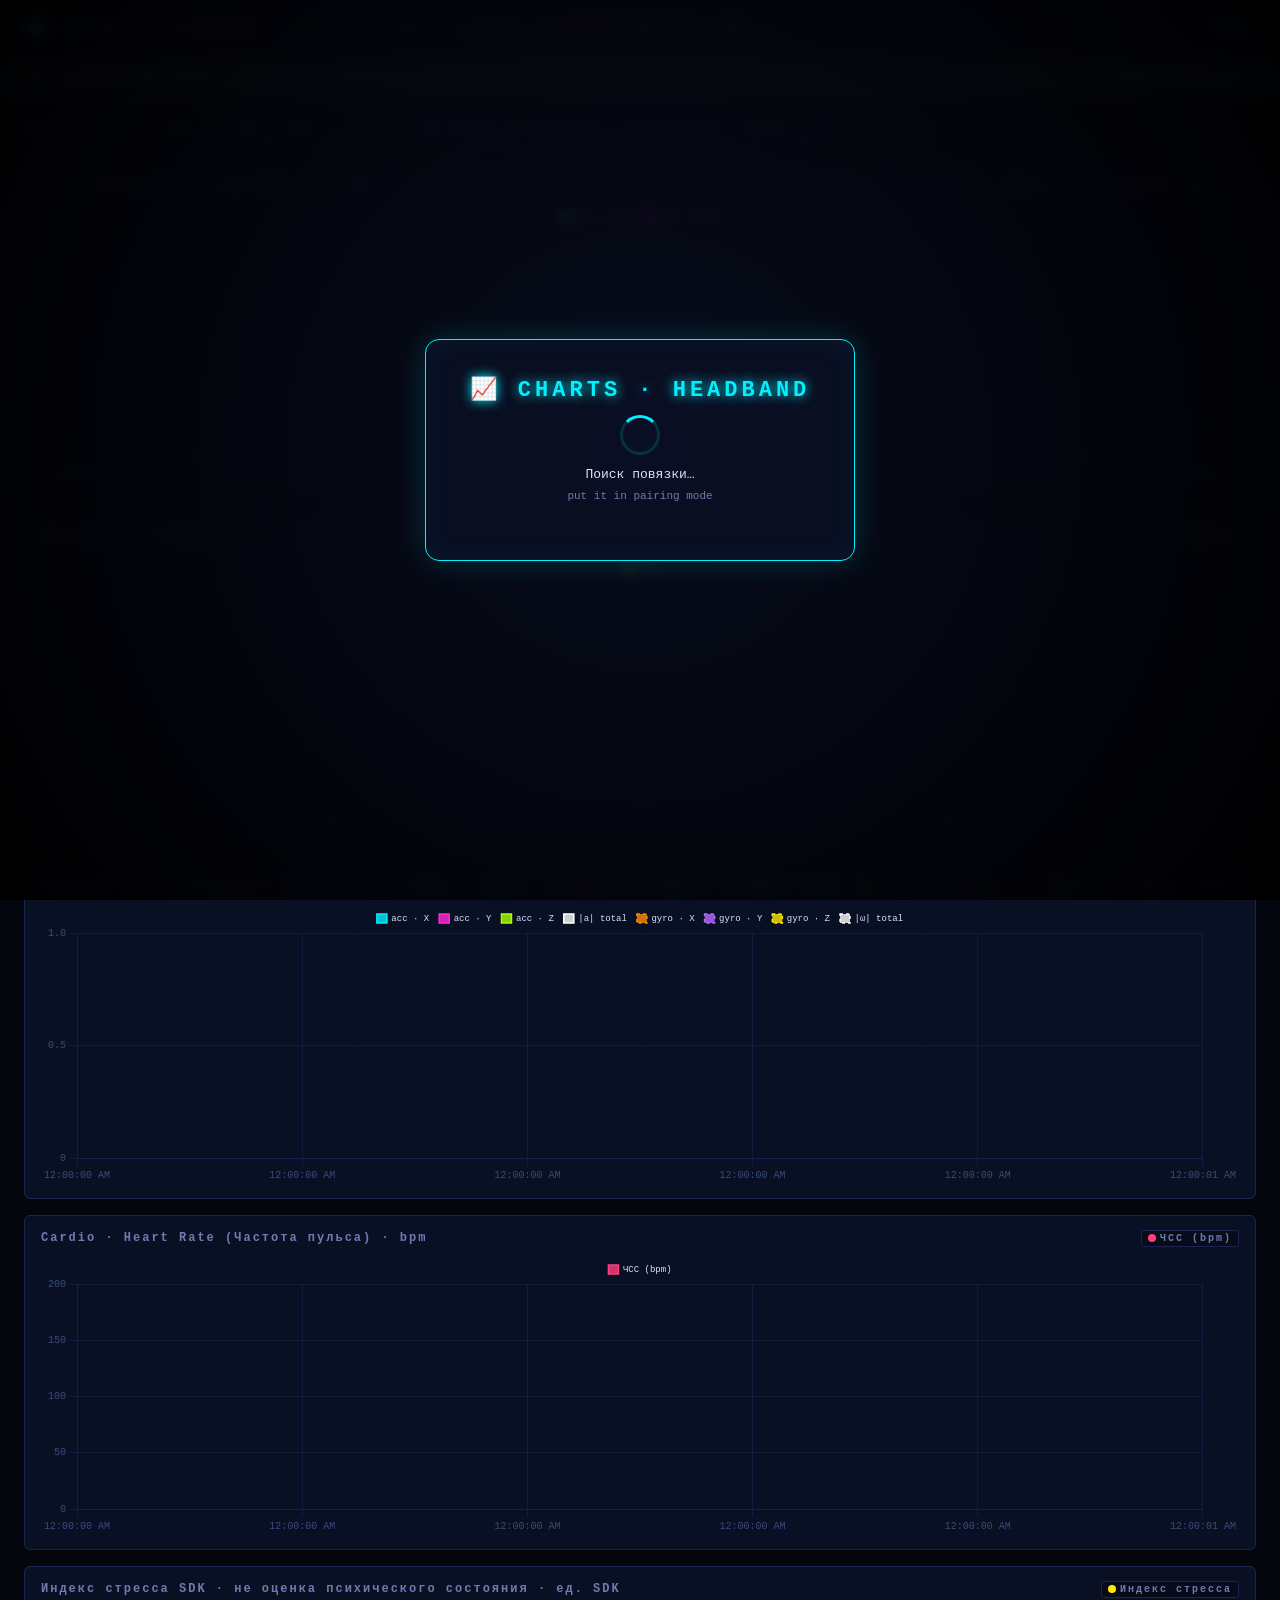
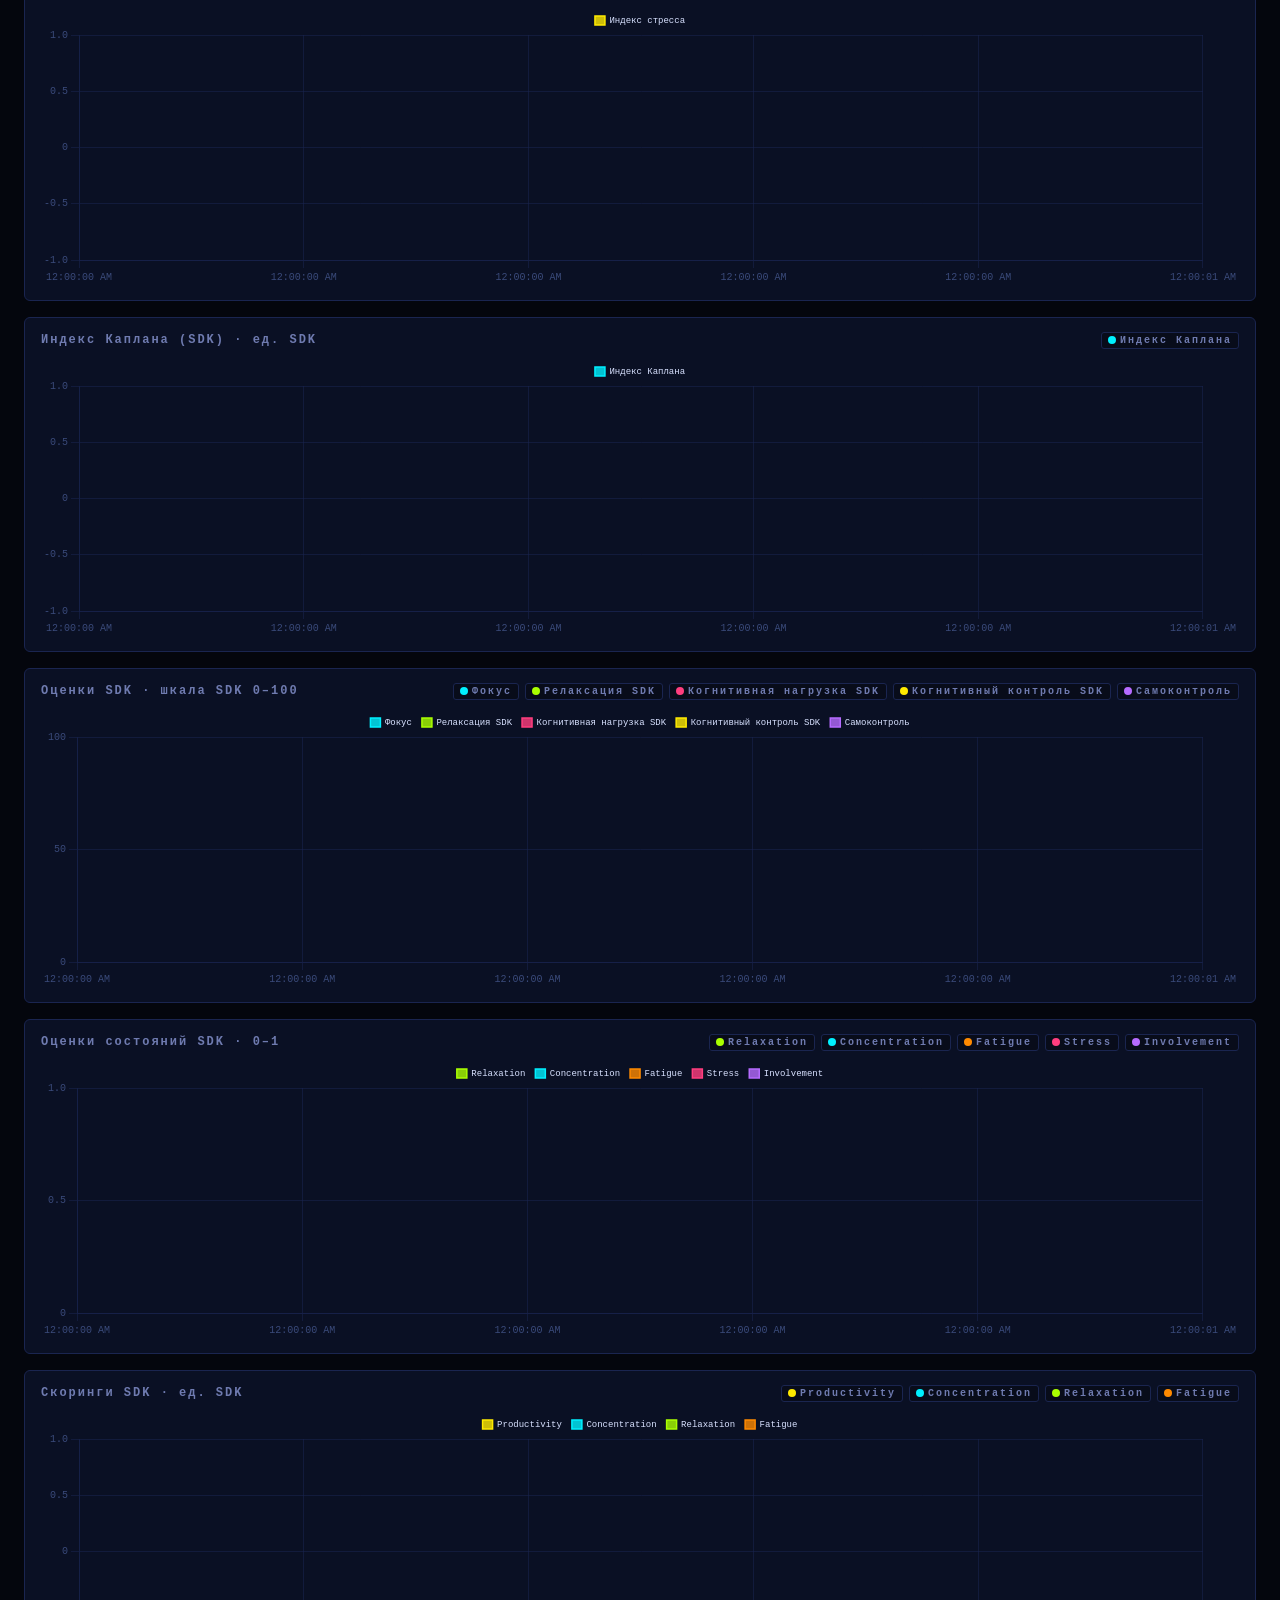
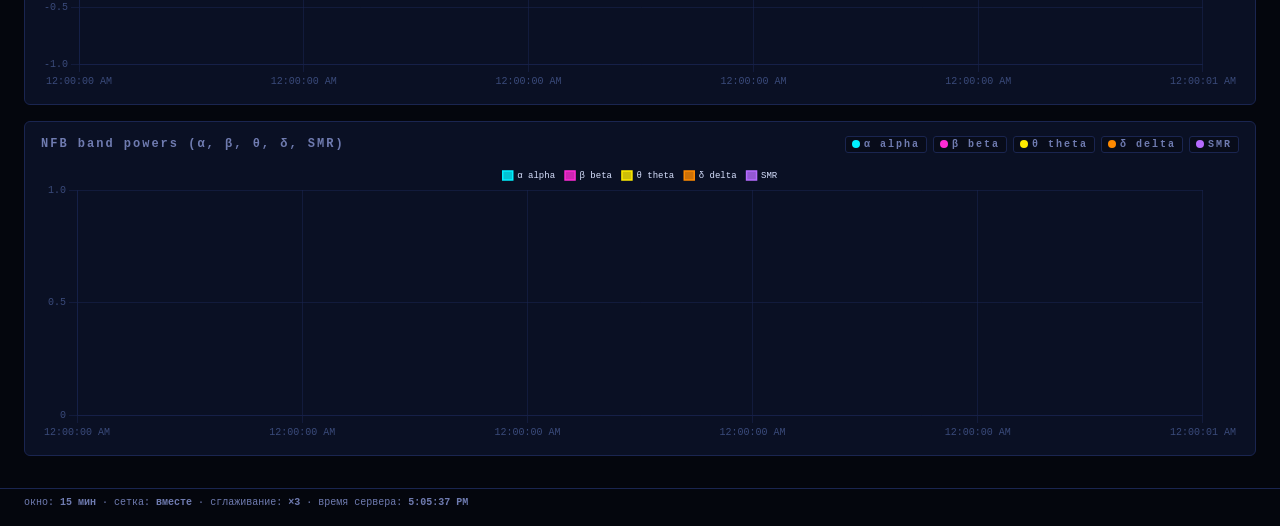
<file: static/charts.html>
<!doctype html>
<html lang="ru">
<head>
<meta charset="utf-8" />
<meta name="viewport" content="width=device-width,initial-scale=1" />
<title>📈 NEIRY · Charts (full)</title>
<link rel="stylesheet" href="/static/common.css" />
<script src="/static/common.js"></script>
<script src="/static/vendor/chart.umd.min.js" onerror="Capsule.vendorFallback('https://cdn.jsdelivr.net/npm/chart.js@4.4.1/dist/chart.umd.min.js')"></script>
<script src="/static/vendor/chartjs-adapter-date-fns.bundle.min.js" onerror="Capsule.vendorFallback('https://cdn.jsdelivr.net/npm/chartjs-adapter-date-fns@3.0.0/dist/chartjs-adapter-date-fns.bundle.min.js')"></script>
<style>
/* Общие переменные, чипы, оверлей — в /static/common.css; здесь только специфика страницы. */
* { box-sizing: border-box; }
html, body { margin: 0; padding: 0; background: var(--bg); color: var(--text); font-family: 'JetBrains Mono','Fira Code','Courier New',monospace; min-height: 100vh; }
body::before { content:""; position:fixed; inset:0; pointer-events:none; z-index:1; background: radial-gradient(ellipse at 20% 0%, rgba(0,240,255,0.06), transparent 50%), radial-gradient(ellipse at 80% 100%, rgba(255,43,214,0.06), transparent 50%); }
header { position: relative; z-index: 2; padding: 14px 24px; border-bottom: 1px solid var(--panel-border); display: flex; align-items: center; gap: 18px; flex-wrap: wrap; background: var(--bg2); }
header h1 { margin: 0; font-size: 18px; letter-spacing: 3px; background: linear-gradient(90deg, var(--neon-cyan), var(--neon-magenta)); -webkit-background-clip: text; background-clip: text; color: transparent; }
header a { color: var(--text-dim); text-decoration: none; font-size: 12px; padding: 4px 10px; border: 1px solid var(--panel-border); border-radius: 4px; }
header a:hover { color: var(--neon-cyan); border-color: var(--neon-cyan); }
/* .status-chip — в common.css. */
.tabs { display: flex; gap: 6px; padding: 12px 24px 0; flex-wrap: wrap; align-items: center; position: relative; z-index: 2; }
.tab-group { display: flex; gap: 4px; padding: 3px; border: 1px solid var(--panel-border); border-radius: 6px; background: var(--bg2); }
.tab-group .tab { padding: 6px 12px; font-size: 11px; letter-spacing: 1px; border-radius: 3px; cursor: pointer; color: var(--text-dim); user-select: none; }
.tab-group .tab.active { background: var(--panel); color: var(--neon-cyan); box-shadow: 0 0 8px rgba(0,240,255,0.25); }
.tab-group .tab:hover:not(.active) { color: var(--text); }
.tab-label { color: var(--text-dim); font-size: 11px; margin-right: 8px; letter-spacing: 1px; }
main { padding: 18px 24px 32px; position: relative; z-index: 2; }
.allinone .chart-grid { display: grid; grid-template-columns: 1fr; gap: 16px; }
.split .chart-grid { display: grid; grid-template-columns: repeat(2, 1fr); gap: 16px; }
@media (max-width: 1100px) { .split .chart-grid { grid-template-columns: 1fr; } }
.chart-card { background: var(--panel); border: 1px solid var(--panel-border); border-radius: 6px; padding: 14px 16px; }
.chart-card h3 { margin: 0 0 8px; font-size: 12px; letter-spacing: 2px; color: var(--text-dim); display: flex; justify-content: space-between; align-items: center; }
.chart-card .chart-wrap { position: relative; height: 220px; }
.allinone .chart-card .chart-wrap { height: 280px; }
.legend-chips { display: flex; gap: 6px; flex-wrap: wrap; }
.legend-chip { display: inline-flex; gap: 4px; align-items: center; font-size: 10px; padding: 2px 6px; border-radius: 3px; background: var(--bg2); border: 1px solid var(--panel-border); }
.legend-chip .dot { width: 8px; height: 8px; border-radius: 50%; }
footer { padding: 8px 24px 18px; color: var(--text-dim); font-size: 10px; border-top: 1px solid var(--panel-border); position: relative; z-index: 2; }
/* Оверлей, setup-card, спиннер, таймер — в common.css. */
</style>
</head>
<body class="allinone">

<div id="setup-overlay" class="show setup-state-searching">
  <div class="setup-card" data-state="searching">
    <h2>📈 CHARTS · Headband</h2>
    <div class="spinner"></div>
    <p><span data-i18n="ovSearching">Searching for the headband…</span><br><span style="color:var(--text-dim); font-size:11px;" id="setup-searching-msg">put it in pairing mode</span></p>
  </div>
  <div class="setup-card" data-state="ready" style="display:none">
    <h2 data-i18n="ovCalTitle">⚙ Calibration</h2>
    <p data-i18n-html="ovCalTextHtml">For best NFB results, do a quick <b style="color:var(--neon-cyan)">30-second eyes-closed</b> calibration.<br> Sit still, relax, and close your eyes once you press <b>Start</b>.</p>
    <button class="setup-btn" id="btn-start-cal" data-i18n="ovStart">▶ START CALIBRATION</button>
    <button class="setup-btn skip" id="btn-skip-cal" data-i18n="ovSkip">SKIP</button>
  </div>
  <div class="setup-card" data-state="running" style="display:none">
    <h2 data-i18n="ovCloseEyes">👁 Close your eyes</h2>
    <svg class="timer-svg" width="180" height="180" viewBox="0 0 180 180">
      <circle class="track" cx="90" cy="90" r="78" />
      <circle class="ring"  cx="90" cy="90" r="78" id="timer-ring" stroke-dasharray="490" stroke-dashoffset="0" />
      <text x="90" y="90" id="timer-text">30</text>
    </svg>
    <p style="color:var(--text-dim)"><span data-i18n="ovStill">Sit still · relax · don't blink too hard</span><br> <span style="font-size:11px; color:var(--text-dim)" data-i18n="ovMeasuring">measuring your individual α-rhythm…</span></p>
  </div>
  <div class="setup-card" data-state="complete" style="display:none">
    <h2 style="color:var(--good); text-shadow:0 0 14px var(--good)" data-i18n="ovCalibrated">✓ CALIBRATED</h2>
    <p id="cal-result-line">individual α-frequency: <b style="color:var(--neon-cyan)">— Hz</b></p>
    <p style="color:var(--text-dim); font-size:11px" data-i18n="ovEnteringCharts">Entering charts…</p>
  </div>
  <div class="setup-card" data-state="failed" style="display:none">
    <h2 style="color:var(--bad); text-shadow:0 0 14px var(--bad)" data-i18n="ovFailed">✗ CALIBRATION FAILED</h2>
    <p id="cal-fail-msg">Could not measure individual α-rhythm.</p>
    <button class="setup-btn" id="btn-retry-cal" data-i18n="ovRetry">↻ RETRY</button>
    <button class="setup-btn skip" id="btn-skip-cal-2" data-i18n="ovSkip">SKIP</button>
  </div>
</div>

<header>
  <h1>📈 NEIRY · CHARTS</h1>
  <a href="/" data-i18n="chartsBack">← back to dashboard</a>
  <a href="/sessions" data-i18n="navSessions">🗂 SESSIONS</a>
  <div id="status-chip" class="status-chip searching">…</div>
  <div id="battery" class="status-chip">batt: —</div>
  <span class="chip" id="chip-stale" title="Поступление данных"><span class="dot"></span><span class="stale-val">—</span></span>
  <div style="flex:1"></div>
  <div id="info" style="color:var(--text-dim); font-size:11px;"></div>
  <button id="lang-toggle" class="chip">RU</button>
</header>
<div class="research-banner"><div><strong>Мониторинг устройства</strong><small> · «Эмоции» и «продуктивность» — оценки алгоритмов SDK. Научный анализ и ограничения доступны в NeuroScope.</small></div><a href="/">Открыть NeuroScope →</a></div>


<div class="tabs">
  <span class="tab-label" data-i18n="tabWindow">WINDOW</span>
  <div class="tab-group" id="window-tabs">
    <div class="tab" data-window="60" data-i18n="win1">1 MIN</div>
    <div class="tab" data-window="300" data-i18n="win5">5 MIN</div>
    <div class="tab active" data-window="900" data-i18n="win15">15 MIN</div>
    <div class="tab" data-window="0" data-i18n="winAll">ALL</div>
  </div>
  <span class="tab-label" style="margin-left:18px;" data-i18n="tabLayout">LAYOUT</span>
  <div class="tab-group" id="layout-tabs">
    <div class="tab active" data-layout="allinone" data-i18n="layOne">ALL IN ONE</div>
    <div class="tab" data-layout="split" data-i18n="laySplit">SPLIT</div>
  </div>
  <span class="tab-label" style="margin-left:18px;" data-i18n="tabSmooth">SMOOTHING</span>
  <div class="tab-group" id="smooth-tabs">
    <div class="tab" data-smooth="0" data-i18n="smRaw">RAW</div>
    <div class="tab active" data-smooth="3">×3</div>
    <div class="tab" data-smooth="7">×7</div>
    <div class="tab" data-smooth="15">×15</div>
  </div>
</div>

<main>
  <div class="chart-grid" id="grid"></div>
</main>

<footer>
  <div><span data-i18n="footWindow">window</span>: <b id="foot-window">15 min</b> · <span data-i18n="footLayout">layout</span>: <b id="foot-layout">all-in-one</b> · <span data-i18n="footSmooth">smoothing</span>: <b id="foot-smooth">×3</b> · <span data-i18n="footServer">server time</span>: <b id="foot-clock">—</b></div>
</footer>

<script>
// RU/EN через общий словарь Capsule (common.js); здесь только строки страницы.
const lang = Capsule.createLang({
  en: {
    chartsBack: "← back to dashboard",
    tabWindow: "WINDOW", win1: "1 MIN", win5: "5 MIN", win15: "15 MIN", winAll: "ALL",
    tabLayout: "LAYOUT", layOne: "ALL IN ONE", laySplit: "SPLIT",
    tabSmooth: "SMOOTHING", smRaw: "RAW",
    footWindow: "window", footLayout: "layout", footSmooth: "smoothing", footServer: "server time",
    footAll: "all", footMin: (m) => m + " min", footLayoutOne: "all-in-one", footLayoutSplit: "split",
    batt: (v) => "batt: " + v + "%",
    ovEnteringCharts: "Entering charts…",
    ovResultChartsHtml: (f) => `individual α-frequency: <b style="color:var(--neon-cyan)">${f} Hz</b>`,
    ovFailedMsg: "Could not measure α-rhythm.",
  },
  ru: {
    chartsBack: "← назад на дашборд",
    tabWindow: "ОКНО", win1: "1 МИН", win5: "5 МИН", win15: "15 МИН", winAll: "ВСЁ",
    tabLayout: "СЕТКА", layOne: "ВСЕ ВМЕСТЕ", laySplit: "РАЗДЕЛЬНО",
    tabSmooth: "СГЛАЖИВАНИЕ", smRaw: "СЫРОЕ",
    footWindow: "окно", footLayout: "сетка", footSmooth: "сглаживание", footServer: "время сервера",
    footAll: "всё", footMin: (m) => m + " мин", footLayoutOne: "вместе", footLayoutSplit: "раздельно",
    batt: (v) => "бат: " + v + "%",
    ovEnteringCharts: "Открываю графики…",
    ovResultChartsHtml: (f) => `индивидуальная α-частота: <b style="color:var(--neon-cyan)">${f} Гц</b>`,
    ovFailedMsg: "Не удалось измерить α-ритм.",
  },
});
function t(key) { return lang.t(key); }
lang.apply();
lang.bindToggle(() => { refreshFooter(); if (lastTick) updateSetupOverlay(lastTick, true); });
const stale = Capsule.stale('chip-stale', t);
const ov = Capsule.overlay();

Capsule.setupCharts();
const gridColor = Capsule.GRID_COLOR;
const tickColor = Capsule.TICK_COLOR;
const neonGradient = Capsule.neonGradient;
let lastTick = null;

class Stream {
  constructor(fields, maxPts) {
    this.fields = fields;
    this.arrays = { t: new Float64Array(maxPts) };
    for (const f of fields) this.arrays[f] = new Float64Array(maxPts);
    this.maxPts  = maxPts;
    this.start   = 0;
    this.length  = 0;
    this.lastT   = -Infinity;
  }
  append(t, values) {
    if (t <= this.lastT) return false;
    if (this.length < this.maxPts) {
      const idx = (this.start + this.length) % this.maxPts;
      this._write(idx, t, values);
      this.length++;
    } else {
      this._write(this.start, t, values);
      this.start = (this.start + 1) % this.maxPts;
    }
    this.lastT = t;
    return true;
  }
  _write(idx, t, values) {
    this.arrays.t[idx] = t;
    for (const f of this.fields) {
      const v = values[f];
      this.arrays[f][idx] = (v === null || v === undefined || Number.isNaN(v)) ? 0 : v;
    }
  }
  sliceFlat(tMin) {
    if (this.length === 0) return null;
    const tArr   = new Float64Array(this.length);
    const fArrs  = {};
    for (const f of this.fields) fArrs[f] = new Float64Array(this.length);
    for (let i = 0; i < this.length; i++) {
      const idx = (this.start + i) % this.maxPts;
      tArr[i] = this.arrays.t[idx];
      for (const f of this.fields) fArrs[f][i] = this.arrays[f][idx];
    }
    let lo = 0, hi = tArr.length;
    while (lo < hi) { const m = (lo + hi) >> 1; if (tArr[m] < tMin) lo = m + 1; else hi = m; }
    const start = lo;
    if (start >= tArr.length) return null;
    return {
      t: tArr.subarray(start),
      ...Object.fromEntries(this.fields.map(f => [f, fArrs[f].subarray(start)])),
      n: tArr.length - start,
    };
  }
}

const streams = {
  eeg:      new Stream(['eeg_ch1', 'eeg_ch2'],                                                90000),
  ppg:      new Stream(['ppg'],                                                                36000),
  mems:     new Stream(['accX','accY','accZ','accMag','gyrX','gyrY','gyrZ','gyrMag'],         90000),
  cardio:   new Stream(['heartRate','stressIndex','kaplanIndex'],                              5400),
  emotions: new Stream(['attention','relaxation','cognitiveLoad','cognitiveControl','selfControl'], 5400),
  phy:      new Stream(['relaxation','concentration','fatigue','stress','involvement'],         5400),
  prod:     new Stream(['productivityScore','concentrationScore','relaxationScore','fatigueScore'], 5400),
  nfb:      new Stream(['alpha','beta','theta','delta','smr'],                                 5400),
  gamma:    new Stream(['ch1_gamma', 'ch2_gamma'],                                             5400),
};

// Разделили единую конфигурацию cardio на 3 отдельных графика с указанием родительского фида stream: 'cardio'
const STREAMS_CFG = {
  eeg:         { fast: true, label: 'ЭЭГ · исходные единицы SDK', unit: 'ед. SDK', datasets: [{ key: 'eeg_ch1', label: 'Ch1 · O1–T3', color: '#00f0ff' }, { key: 'eeg_ch2', label: 'Ch2 · O2–T4', color: '#ff2bd6' }] },
  ppg:         { fast: true, label: 'PPG (photoplethysmogram)', unit: '', datasets: [{ key: 'ppg', label: 'PPG', color: '#aaff00' }] },
  mems:        { fast: true, label: 'Движение · акселерометр + гироскоп (ед. SDK)', unit: '', datasets: [{ key: 'accX', label: 'acc · X', color: '#00f0ff' }, { key: 'accY', label: 'acc · Y', color: '#ff2bd6' }, { key: 'accZ', label: 'acc · Z', color: '#aaff00' }, { key: 'accMag', label: '|a| total', color: '#ffffff', width: 1.6 }, { key: 'gyrX', label: 'gyro · X', color: '#ff8a00', dash: [3,3] }, { key: 'gyrY', label: 'gyro · Y', color: '#b66bff', dash: [3,3] }, { key: 'gyrZ', label: 'gyro · Z', color: '#ffea00', dash: [3,3] }, { key: 'gyrMag', label: '|ω| total', color: '#ffffff', dash: [3,3], width: 1.4 }] },
  heartRate:   { stream: 'cardio', label: 'Cardio · Heart Rate (Частота пульса)', unit: 'bpm', ymin: 40, ymax: 160, datasets: [{ key: 'heartRate', label: 'ЧСС (bpm)', color: '#ff3e7f' }] },
  stressIndex: { stream: 'cardio', label: 'Индекс стресса SDK · не оценка психического состояния', unit: 'ед. SDK', ymin: 0, datasets: [{ key: 'stressIndex', label: 'Индекс стресса', color: '#ffea00' }] },
  kaplanIndex: { stream: 'cardio', label: 'Индекс Каплана (SDK)', unit: 'ед. SDK', ymin: 0, datasets: [{ key: 'kaplanIndex', label: 'Индекс Каплана', color: '#00f0ff' }] },
  emotions:    { label: 'Оценки SDK', unit: 'шкала SDK 0–100', ymin: 0, ymax: 100, datasets: [{ key: 'attention', label: 'Фокус', color: '#00f0ff' }, { key: 'relaxation', label: 'Релаксация SDK', color: '#aaff00' }, { key: 'cognitiveLoad', label: 'Когнитивная нагрузка SDK', color: '#ff3e7f' }, { key: 'cognitiveControl', label: 'Когнитивный контроль SDK', color: '#ffea00' }, { key: 'selfControl', label: 'Самоконтроль', color: '#b66bff' }] },
  phy:         { label: 'Оценки состояний SDK', unit: '0–1', ymin: 0, ymax: 1, datasets: [{ key: 'relaxation', label: 'Relaxation', color: '#aaff00' }, { key: 'concentration', label: 'Concentration', color: '#00f0ff' }, { key: 'fatigue', label: 'Fatigue', color: '#ff8a00' }, { key: 'stress', label: 'Stress', color: '#ff3e7f' }, { key: 'involvement', label: 'Involvement', color: '#b66bff' }] },
  prod:        { label: 'Скоринги SDK', unit: 'ед. SDK', ymin: 0, datasets: [{ key: 'productivityScore', label: 'Productivity', color: '#ffea00' }, { key: 'concentrationScore', label: 'Concentration', color: '#00f0ff' }, { key: 'relaxationScore', label: 'Relaxation', color: '#aaff00' }, { key: 'fatigueScore', label: 'Fatigue', color: '#ff8a00' }] },
  nfb:         { label: 'NFB band powers (α, β, θ, δ, SMR)', unit: '', datasets: [{ key: 'alpha', label: 'α alpha', color: '#00f0ff' }, { key: 'beta', label: 'β beta', color: '#ff2bd6' }, { key: 'theta', label: 'θ theta', color: '#ffea00' }, { key: 'delta', label: 'δ delta', color: '#ff8a00' }, { key: 'smr', label: 'SMR', color: '#b66bff' }] },
  gamma:       { label: '30–100 Гц · амплитуда сигнала (не показатель мозговой гаммы)', unit: 'ед. SDK', ymin: 0, datasets: [{ key: 'ch1_gamma', label: 'Ch1 Gamma · O1–T3', color: '#00f0ff' }, { key: 'ch2_gamma', label: 'Ch2 Gamma · O2–T4', color: '#ff2bd6' }] },
};

const state = { windowSec: 900, layout: 'allinone', smooth: 3, charts: {}, maxRenderPts: 400 };

const gammaBuffers = { ch1: [], ch2: [] };

function calculateBandPower(samples, fMin, fMax) {
  const N = 256;
  const sr = 250;
  const binMin = Math.ceil((fMin * N) / sr);
  const binMax = Math.floor((fMax * N) / sr);
  let totalPower = 0;
  for (let k = binMin; k <= binMax; k++) {
    let real = 0;
    let imag = 0;
    const omega = (2 * Math.PI * k) / N;
    for (let n = 0; n < N; n++) {
      const w = 0.5 * (1 - Math.cos((2 * Math.PI * n) / 255));
      const val = samples[n] * w;
      real += val * Math.cos(omega * n);
      imag -= val * Math.sin(omega * n);
    }
    totalPower += 2 * (real * real + imag * imag);
  }
  return Math.sqrt(totalPower / 24576);
}

function ingest(d) {
  if (typeof d.t_server !== 'number' || typeof d.t !== 'number') return;
  const serverT0 = d.t_server - d.t;

  if (d.eeg_stream && d.eeg_stream.n) {
    const { t0, sr, n, ch1, ch2 } = d.eeg_stream;
    for (let i = 0; i < n; i++) {
      streams.eeg.append(serverT0 + t0 + i / sr, { eeg_ch1: ch1[i], eeg_ch2: ch2[i] });
      gammaBuffers.ch1.push(ch1[i]);
      gammaBuffers.ch2.push(ch2[i]);
    }
    const WINDOW_SIZE = 256;
    if (gammaBuffers.ch1.length > WINDOW_SIZE) {
      gammaBuffers.ch1.splice(0, gammaBuffers.ch1.length - WINDOW_SIZE);
      gammaBuffers.ch2.splice(0, gammaBuffers.ch2.length - WINDOW_SIZE);
    }
    if (gammaBuffers.ch1.length === WINDOW_SIZE) {
      const p1 = calculateBandPower(gammaBuffers.ch1, 30, 100);
      const p2 = calculateBandPower(gammaBuffers.ch2, 30, 100);
      streams.gamma.append(serverT0 + t0 + (n - 1) / sr, { ch1_gamma: p1, ch2_gamma: p2 });
    }
  }
  if (d.ppg_stream && d.ppg_stream.n) {
    const { t0, sr, n, samples } = d.ppg_stream;
    for (let i = 0; i < n; i++) streams.ppg.append(serverT0 + t0 + i / sr, { ppg: samples[i] });
  }
  if (d.mems_stream && d.mems_stream.n) {
    const { t0, sr, n, acc, gyro } = d.mems_stream;
    for (let i = 0; i < n; i++) {
      const ax = acc[i][0], ay = acc[i][1], az = acc[i][2];
      const gx = gyro[i][0], gy = gyro[i][1], gz = gyro[i][2];
      streams.mems.append(serverT0 + t0 + i / sr, { accX: ax, accY: ay, accZ: az, accMag: Math.hypot(ax, ay, az), gyrX: gx, gyrY: gy, gyrZ: gz, gyrMag: Math.hypot(gx, gy, gz) });
    }
  }

  if (d.cardio_history && d.cardio_history.length) {
    d.cardio_history.forEach(h => { if(h && h.t) streams.cardio.append(serverT0 + h.t, h); });
  } else if (d.cardio && d.cardio.t) {
    streams.cardio.append(serverT0 + d.cardio.t, d.cardio);
  }

  if (d.emotions_history && d.emotions_history.length) {
    d.emotions_history.forEach(h => { if(h && h.t) streams.emotions.append(serverT0 + h.t, h); });
  } else if (d.emotions && d.emotions.t) {
    streams.emotions.append(serverT0 + d.emotions.t, d.emotions);
  }

  if (d.phy && d.phy.t) streams.phy.append(serverT0 + d.phy.t, d.phy);
  if (d.prod && d.prod.t) streams.prod.append(serverT0 + d.prod.t, d.prod);

  if (d.nfb_history_list && d.nfb_history_list.length) {
    d.nfb_history_list.forEach(h => { if(h && h.t) streams.nfb.append(serverT0 + h.t, h); });
  } else if (d.nfb && d.nfb.length) {
    const lastNfb = d.nfb[d.nfb.length - 1];
    if (lastNfb && lastNfb.t) streams.nfb.append(serverT0 + lastNfb.t, lastNfb);
  }
}

function decimate(tArr, yArr, n, maxOut) {
  if (n <= maxOut) return { t: tArr, y: yArr, n };
  const stride = n / maxOut;
  const tOut = new Float64Array(maxOut), yOut = new Float64Array(maxOut);
  for (let i = 0; i < maxOut; i++) {
    const a = Math.floor(i * stride), b = Math.floor((i + 1) * stride);
    let s = 0, k = 0; for (let j = a; j < b; j++) { s += yArr[j]; k++; }
    tOut[i] = tArr[a]; yOut[i] = k ? s / k : 0;
  }
  return { t: tOut, y: yOut, n: maxOut };
}

function fastSmooth(tArr, yArr, n, w) {
  if (w <= 1 || n < 3) return yArr;
  const half = (w - 1) >> 1;
  const out = new Float64Array(n);
  let sum = 0, count = 0;
  for (let i = 0; i < n; i++) {
    if (i + half < n) { sum += yArr[i + half]; count++; }
    if (i - half - 1 >= 0) { sum -= yArr[i - half - 1]; count--; }
    out[i] = sum / count;
  }
  return out;
}

function refreshChart(chartKey) {
  const ch = state.charts[chartKey]; if (!ch) return;
  const cfg = STREAMS_CFG[chartKey];
  // Если у графика кастомный фид (например 'cardio'), берем его, иначе совпадает с ключом
  const streamKey = cfg.stream || chartKey;
  const s = streams[streamKey]; if (!s || s.length === 0) return;
  const tMin = state.windowSec > 0 ? s.lastT - state.windowSec : -Infinity;
  const sliced = s.sliceFlat(tMin); if (!sliced) return;

  for (let di = 0; di < cfg.datasets.length; di++) {
    const key = cfg.datasets[di].key;
    let tArr = sliced.t, yArr = sliced[key], n = sliced.n;
    if (n > state.maxRenderPts) { const d = decimate(tArr, yArr, n, state.maxRenderPts); tArr = d.t; yArr = d.y; n = d.n; }
    if (state.smooth > 1) yArr = fastSmooth(tArr, yArr, n, state.smooth);
    const pts = new Array(n); for (let i = 0; i < n; i++) pts[i] = { x: tArr[i], y: yArr[i] };
    ch.data.datasets[di].data = pts;
  }
  ch.update('none');
}

function refreshAll() { for (const k of Object.keys(state.charts)) refreshChart(k); }

function fmtClock(unixSec) { const d = new Date(unixSec * 1000); return d.toLocaleTimeString([], { hour: '2-digit', minute: '2-digit', second: '2-digit' }); }

function makeChart(canvasId, streamKey) {
  const cfg = STREAMS_CFG[streamKey], ctx = document.getElementById(canvasId).getContext('2d');
  const datasets = cfg.datasets.map(d => ({
    label: d.label, data: [], borderColor: d.color, backgroundColor: (c) => neonGradient(c.chart.ctx, c.chart.chartArea, d.color),
    borderWidth: d.width || 1.5, pointRadius: 0, tension: cfg.fast ? 0.15 : 0.4, cubicInterpolationMode: cfg.fast ? 'default' : 'monotone', fill: false, borderDash: d.dash || [], spanGaps: true,
  }));
  return new Chart(ctx, {
    type: 'line', data: { labels: [], datasets },
    options: {
      responsive: true, maintainAspectRatio: false, animation: false, parsing: false, normalized: true,
      plugins: {
        legend: { display: true, labels: { color: '#d8e1ff', boxWidth: 10, font: { size: 9 } } },
        tooltip: { mode: 'nearest', intersect: false, animation: false, callbacks: { title: items => fmtClock(items[0].parsed.x) } },
      },
      scales: {
        x: { type: 'linear', display: true, ticks: { color: tickColor, maxTicksLimit: 8, callback: v => fmtClock(v) }, grid: { color: gridColor } },
        y: { display: true, grid: { color: gridColor }, ticks: { color: tickColor, maxTicksLimit: 5 }, ...(cfg.ymin !== null && cfg.ymin !== undefined ? { suggestedMin: cfg.ymin } : {}), ...(cfg.ymax !== null && cfg.ymax !== undefined ? { suggestedMax: cfg.ymax } : {}) },
      },
    },
  });
}

function buildGrid() {
  // Перед перестроением уничтожаем старые графики, чтобы освободить canvas
  if (state.charts) {
    for (const k of Object.keys(state.charts)) {
      if (state.charts[k]) state.charts[k].destroy();
    }
  }
  state.charts = {};

  const grid = document.getElementById('grid');
  grid.innerHTML = '';

  // Базовые графики, которые отображаются всегда
  let keys = ['eeg', 'ppg', 'mems', 'heartRate', 'stressIndex', 'kaplanIndex'];

  // Обработка Эмоций
  if (state.layout === 'split') {
    // Разделяем каждую эмоцию в отдельный график
    STREAMS_CFG.emotions.datasets.forEach(d => {
      const subKey = 'emotions_' + d.key;
      STREAMS_CFG[subKey] = {
        stream: 'emotions',
        label: `Оценки SDK · ${d.label}`,
        unit: 'шкала SDK 0–100',
        ymin: 0,
        ymax: 100,
        datasets: [{ key: d.key, label: d.label, color: d.color }]
      };
      keys.push(subKey);
    });
  } else {
    keys.push('emotions');
  }

  // Phy и prod в split-режиме тоже разделяем: метрики многомасштабные
  // (phy 0.02–0.8, prod 0–800+), на общем графике мелкие тонут. Каждый
  // подграфик автомасштабируется от нуля — динамика видна, ноль честный.
  if (state.layout === 'split') {
    STREAMS_CFG.phy.datasets.forEach(d => {
      const subKey = 'phy_' + d.key;
      STREAMS_CFG[subKey] = {
        stream: 'phy',
        label: `Physiological · ${d.label}`,
        unit: '',
        ymin: 0,
        datasets: [{ key: d.key, label: d.label, color: d.color }]
      };
      keys.push(subKey);
    });
    STREAMS_CFG.prod.datasets.forEach(d => {
      const subKey = 'prod_' + d.key;
      STREAMS_CFG[subKey] = {
        stream: 'prod',
        label: `Productivity · ${d.label}`,
        unit: '',
        ymin: 0,
        datasets: [{ key: d.key, label: d.label, color: d.color }]
      };
      keys.push(subKey);
    });
  } else {
    keys.push('phy', 'prod');
  }

  // Обработка NFB band powers
  if (state.layout === 'split') {
    // Разделяем каждый диапазон NFB в отдельный график
    STREAMS_CFG.nfb.datasets.forEach(d => {
      const subKey = 'nfb_' + d.key;
      STREAMS_CFG[subKey] = {
        stream: 'nfb',
        label: `NFB · ${d.label}`,
        unit: '',
        datasets: [{ key: d.key, label: d.label, color: d.color }]
      };
      keys.push(subKey);
    });
  } else {
    keys.push('nfb');
  }

  // Unvalidated 1-second gamma heuristic is intentionally not exposed.
  // Use the quality-screened spectrum in NeuroScope for exploratory analysis.

  // Отрендерить получившийся массив графиков в сетку
  for (const k of keys) {
    const cfg = STREAMS_CFG[k], card = document.createElement('div');
    card.className = 'chart-card';
    card.innerHTML = `<h3><span>${cfg.label} <span style="color:var(--text-dim)">${cfg.unit ? '· ' + cfg.unit : ''}</span></span><span class="legend-chips">${cfg.datasets.map(d => `<span class="legend-chip"><span class="dot" style="background:${d.color}"></span>${d.label}</span>`).join('')}</span></h3><div class="chart-wrap"><canvas id="chart-${k}"></canvas></div>`;
    grid.appendChild(card);
    state.charts[k] = makeChart(`chart-${k}`, k);
  }
}

let dataDirty = false;
let lastRenderTime = 0;

function setStatus(s) { const c = document.getElementById('status-chip'); c.className = 'status-chip ' + s; c.textContent = t('status_' + s) ?? s; }
// Общий WS-клиент с экспоненциальным бэкоффом (common.js), подключается сам.
const wsHandle = Capsule.connectWS('/ws', {
  onStatus: setStatus,
  onTick: (d) => {
    lastTick = d;
    if (d.battery !== null && d.battery !== undefined) document.getElementById('battery').textContent = t('batt')(d.battery);
    document.getElementById('info').textContent = d.device ? `${d.device} (${d.serial}) · ${(d.eeg_sr || '')}Hz` : '';
    ingest(d);
    updateSetupOverlay(d);
    stale.update(d.t_server);
    dataDirty = true;
  },
});

function renderLoop(now) {
  if (dataDirty && (now - lastRenderTime > 66)) {
    refreshAll();
    dataDirty = false;
    lastRenderTime = now;
  }
  requestAnimationFrame(renderLoop);
}
requestAnimationFrame(renderLoop);

function bindTabs(groupId, attr, onChange) {
  const g = document.getElementById(groupId);
  g.addEventListener('click', e => {
    const t = e.target.closest('.tab'); if (!t) return;
    g.querySelectorAll('.tab').forEach(x => x.classList.remove('active')); t.classList.add('active');
    onChange(t.getAttribute(attr));
  });
}
function refreshFooter() {
  document.getElementById('foot-window').textContent = state.windowSec === 0 ? t('footAll') : t('footMin')(state.windowSec / 60);
  document.getElementById('foot-layout').textContent = state.layout === 'split' ? t('footLayoutSplit') : t('footLayoutOne');
  document.getElementById('foot-smooth').textContent = '×' + state.smooth;
}
bindTabs('window-tabs', 'data-window', v => { state.windowSec = v === '0' ? 0 : parseInt(v, 10); refreshFooter(); refreshAll(); });
bindTabs('layout-tabs', 'data-layout', v => {
  state.layout = v;
  document.body.className = v;
  refreshFooter();
  buildGrid(); // Перестраиваем сетку (разделяем или объединяем графики)
  refreshAll(); // Заполняем новые графики накопленными в буфере данными
});
bindTabs('smooth-tabs', 'data-smooth', v => { state.smooth = parseInt(v, 10); refreshFooter(); refreshAll(); });

setInterval(() => { document.getElementById('foot-clock').textContent = new Date().toLocaleTimeString(); }, 1000);

buildGrid();
refreshFooter();

let _lastSetupPhase = null;
function updateSetupOverlay(d, force) {
  const st = ov.stateForTick(d);
  if (st === 'running' && _lastSetupPhase !== 'running') ov.startTimer(d.calibration_started_at);
  if (st === 'searching') { const m = document.getElementById('setup-searching-msg'); if (m) m.textContent = d.message || t('ovPairing'); }
  if (st === 'failed') { const m = document.getElementById('cal-fail-msg'); if (m) m.textContent = d.message || t('ovFailedMsg'); }
  if (st === _lastSetupPhase && !force) return; _lastSetupPhase = st;
  if (st === 'complete') { ov.stopTimer(); const phase = d.calibration_phase || 'idle'; if (phase === 'complete' && d.calibration && d.calibration.individualFrequency) { const el = document.getElementById('cal-result-line'); if (el) el.innerHTML = t('ovResultChartsHtml')(d.calibration.individualFrequency.toFixed(2)); } ov.showState('complete'); setTimeout(() => ov.hide(), 1500); }
  else if (st === 'running') ov.showState('running');
  else if (st === 'ready') { ov.stopTimer(); ov.showState('ready'); }
  else if (st === 'failed') { ov.stopTimer(); ov.showState('failed'); }
  else { ov.stopTimer(); ov.showState('searching'); }
}

function sendCmd(action) { wsHandle.send({ action }); }
function startCalibration() {
  if (!window.confirm(t('confirmCalibrationEyes'))) return false;
  wsHandle.send({ action: 'start_calibration', confirmed_closed_eyes: true });
  return true;
}
document.getElementById('btn-start-cal').addEventListener('click', startCalibration);
document.getElementById('btn-skip-cal').addEventListener('click', () => sendCmd('skip_calibration'));
document.getElementById('btn-skip-cal-2').addEventListener('click', () => sendCmd('skip_calibration'));
document.getElementById('btn-retry-cal').addEventListener('click', startCalibration);
</script>
</body>
</html>
</file>
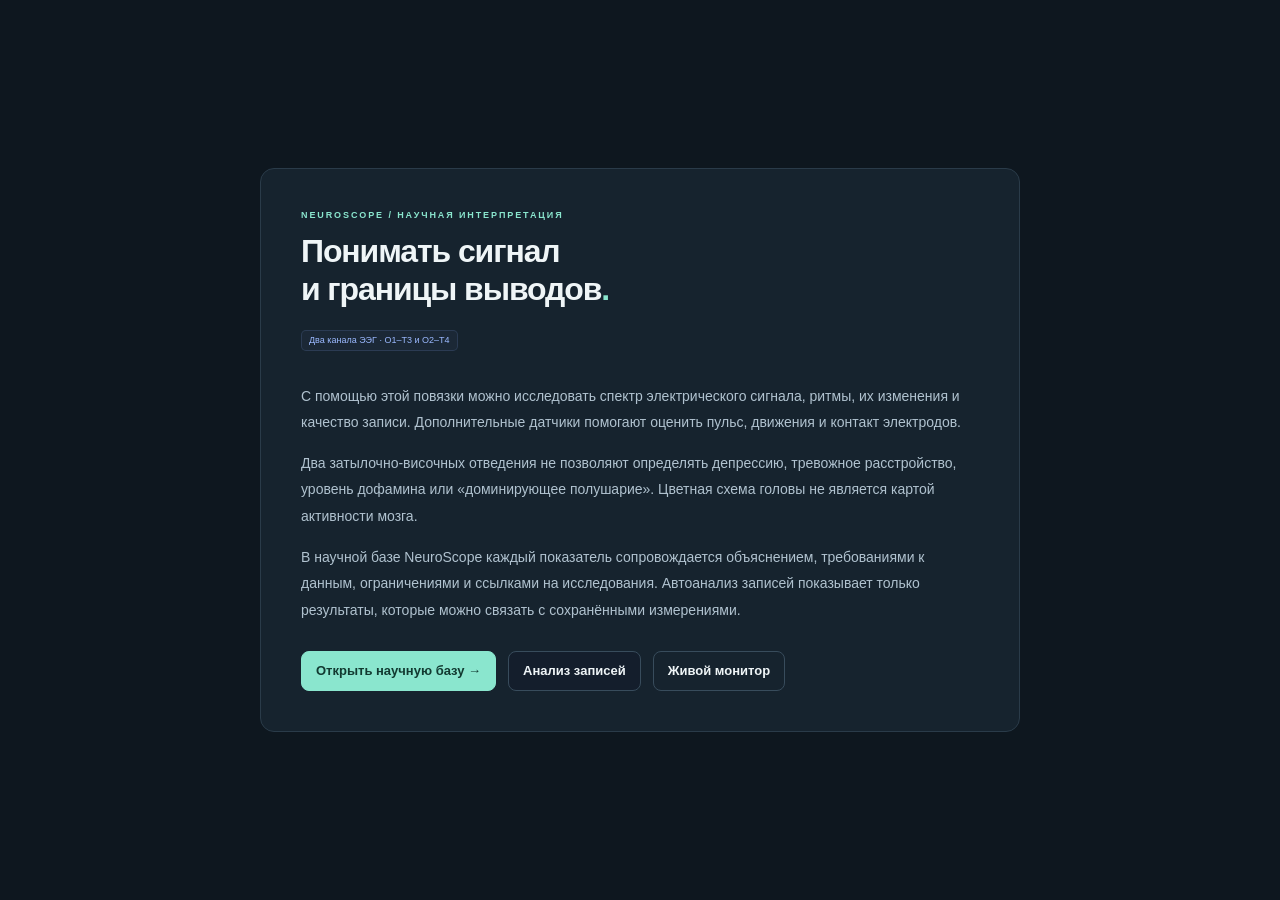
<file: static/more.html>
<!doctype html>
<html lang="ru">
<head><meta charset="utf-8"><meta name="viewport" content="width=device-width,initial-scale=1"><meta name="theme-color" content="#0b111b"><title>Как понимать сигналы — NeuroScope</title><link rel="stylesheet" href="/static/lab.css"><style>body{display:grid;place-items:center;min-height:100vh;padding:24px}.explanation{max-width:760px;width:100%;padding:40px}.explanation h1{font-size:32px;margin-bottom:20px}.explanation p{font-size:14px;line-height:1.9;color:var(--muted)}.actions{display:flex;gap:12px;flex-wrap:wrap;margin-top:28px}.explanation .tag{margin-bottom:18px}@media(max-width:570px){.explanation{padding:24px}.explanation h1{font-size:26px}}</style></head>
<body><main class="card explanation"><div class="eyebrow">NEUROSCOPE / НАУЧНАЯ ИНТЕРПРЕТАЦИЯ</div><h1>Понимать сигнал<br>и границы выводов<span class="title-dot">.</span></h1><span class="tag blue">Два канала ЭЭГ · O1–T3 и O2–T4</span><p>С помощью этой повязки можно исследовать спектр электрического сигнала, ритмы, их изменения и качество записи. Дополнительные датчики помогают оценить пульс, движения и контакт электродов.</p><p>Два затылочно-височных отведения не позволяют определять депрессию, тревожное расстройство, уровень дофамина или «доминирующее полушарие». Цветная схема головы не является картой активности мозга.</p><p>В научной базе NeuroScope каждый показатель сопровождается объяснением, требованиями к данным, ограничениями и ссылками на исследования. Автоанализ записей показывает только результаты, которые можно связать с сохранёнными измерениями.</p><div class="actions"><a class="button primary" href="/#knowledge">Открыть научную базу →</a><a class="button" href="/">Анализ записей</a><a class="button subtle" href="/live">Живой монитор</a></div></main></body></html>
</file>
<file: static/common.css>
/* NEIRY Capsule — общие стили всех страниц.
 * Переменные, шапка/чипы, оверлей калибровки, кнопки, спиннер,
 * кольцо таймера, сетка сенсоров, индикатор stale-данных.
 * Подключается первым; страничные <style> содержат только специфику. */
:root {
  --bg: #04060d;
  --bg2: #080c1a;
  --panel: #0a1024;
  --panel-border: #1a2550;
  --grid: #1b2750;
  --neon-cyan: #00f0ff;
  --neon-magenta: #ff2bd6;
  --neon-lime: #aaff00;
  --neon-pink: #ff3e7f;
  --neon-yellow: #ffea00;
  --neon-purple: #b66bff;
  --neon-orange: #ff8a00;
  --neon-red: #ff3355;
  --text: #d8e1ff;
  --text-dim: #6f7bb0;
  --good: #00ff88;
  --bad: #ff3355;
}

* { box-sizing: border-box; }

html, body {
  margin: 0;
  padding: 0;
  background: var(--bg);
  color: var(--text);
  font-family: 'JetBrains Mono', 'Fira Code', 'Courier New', monospace;
  min-height: 100vh;
}

/* --- Шапка и чипы --- */
.cap-header {
  position: relative;
  z-index: 2;
  padding: 20px 28px;
  border-bottom: 1px solid var(--panel-border);
  display: flex;
  align-items: center;
  gap: 18px;
  flex-wrap: wrap;
  background: linear-gradient(180deg, rgba(0, 240, 255, 0.04), transparent);
}

.cap-logo {
  font-size: 22px;
  font-weight: 700;
  letter-spacing: 4px;
  background: linear-gradient(90deg, var(--neon-cyan), var(--neon-magenta));
  -webkit-background-clip: text;
  background-clip: text;
  -webkit-text-fill-color: transparent;
  color: transparent;
}
.cap-logo::before {
  content: "◈";
  margin-right: 10px;
  -webkit-text-fill-color: var(--neon-cyan);
  filter: drop-shadow(0 0 8px var(--neon-cyan));
}

.chip {
  display: inline-flex;
  align-items: center;
  gap: 8px;
  padding: 6px 14px;
  border: 1px solid var(--panel-border);
  border-radius: 999px;
  font-size: 11px;
  text-transform: uppercase;
  letter-spacing: 1.5px;
  background: rgba(10, 16, 36, 0.6);
  color: inherit;
  text-decoration: none;
  font-family: inherit;
}
.chip .dot {
  width: 8px;
  height: 8px;
  border-radius: 50%;
  background: var(--text-dim);
  box-shadow: 0 0 6px currentColor;
}
.chip.idle .dot,
.chip.searching .dot { background: var(--neon-yellow); animation: cap-pulse 1.5s infinite; }
.chip.connected .dot,
.chip.streaming .dot { background: var(--good); box-shadow: 0 0 8px var(--good); }
.chip.error .dot,
.chip.disconnected .dot { background: var(--bad); }
.chip.connecting .dot { background: var(--neon-orange); animation: cap-pulse 1s infinite; }
.chip.cached .dot { background: var(--text-dim); }
@keyframes cap-pulse { 0%, 100% { opacity: 1; } 50% { opacity: 0.3; } }

/* Компактный вариант чипа (страницы charts/more) */
.status-chip {
  padding: 4px 10px;
  border-radius: 4px;
  font-size: 11px;
  border: 1px solid var(--panel-border);
}
.status-chip.connected,
.status-chip.streaming { border-color: var(--good); color: var(--good); }
.status-chip.connecting { border-color: var(--neon-yellow); color: var(--neon-yellow); }
.status-chip.searching,
.status-chip.idle { border-color: var(--neon-cyan); color: var(--neon-cyan); }
.status-chip.error,
.status-chip.disconnected { border-color: var(--bad); color: var(--bad); }

/* Навигационные ссылки в шапке */
.nav-link {
  color: var(--neon-cyan);
  text-decoration: none;
  font-size: 11px;
  letter-spacing: 2px;
  padding: 5px 12px;
  border: 1px solid var(--neon-cyan);
  border-radius: 3px;
  white-space: nowrap;
}
.nav-link:hover { background: rgba(0, 240, 255, 0.12); box-shadow: 0 0 10px rgba(0, 240, 255, 0.4); }
.nav-link.dim { color: var(--text-dim); border-color: var(--panel-border); }
.nav-link.dim:hover { color: var(--neon-cyan); border-color: var(--neon-cyan); background: none; box-shadow: none; }
.nav-link.solid { color: #000; font-weight: bold; background: var(--neon-cyan); box-shadow: 0 0 10px rgba(0, 240, 255, 0.4); }

/* Переключатель языка */
#lang-toggle {
  cursor: pointer;
  border-color: var(--neon-cyan);
  color: var(--neon-cyan);
  background: transparent;
  font-weight: bold;
  font-family: inherit;
}

/* Индикатор свежести данных (возраст t_server в тике) */
#chip-stale .dot { background: var(--good); box-shadow: 0 0 8px var(--good); }
#chip-stale.stale { border-color: var(--neon-yellow); color: var(--neon-yellow); }
#chip-stale.stale .dot { background: var(--neon-yellow); box-shadow: 0 0 8px var(--neon-yellow); }
#chip-stale.dead { border-color: var(--bad); color: var(--bad); }
#chip-stale.dead .dot { background: var(--bad); box-shadow: 0 0 8px var(--bad); animation: cap-pulse 1s infinite; }

/* --- Оверлей калибровки --- */
#setup-overlay {
  position: fixed;
  inset: 0;
  z-index: 100;
  display: none;
  align-items: center;
  justify-content: center;
  background: radial-gradient(circle at center, rgba(8, 12, 28, 0.92) 0%, rgba(0, 0, 0, 0.97) 100%);
  backdrop-filter: blur(6px);
}
#setup-overlay.show { display: flex; }

.setup-card {
  text-align: center;
  padding: 36px 44px;
  border: 1px solid var(--neon-cyan);
  border-radius: 14px;
  background: rgba(10, 16, 36, 0.85);
  box-shadow: 0 0 30px rgba(0, 240, 255, 0.18), inset 0 0 30px rgba(0, 240, 255, 0.05);
  max-width: 460px;
}
.setup-card h2 {
  font-size: 22px;
  letter-spacing: 4px;
  color: var(--neon-cyan);
  text-shadow: 0 0 12px var(--neon-cyan);
  margin: 0 0 12px;
  text-transform: uppercase;
}
.setup-card p { color: var(--text); font-size: 13px; line-height: 1.6; margin: 8px 0 18px; }
.setup-card .hint { color: var(--neon-yellow); font-size: 11px; letter-spacing: 1px; text-transform: uppercase; margin-top: 14px; }

.setup-btn {
  display: inline-block;
  margin: 10px 8px;
  padding: 14px 28px;
  font-family: inherit;
  font-size: 13px;
  letter-spacing: 3px;
  text-transform: uppercase;
  background: transparent;
  color: var(--neon-cyan);
  border: 1px solid var(--neon-cyan);
  border-radius: 4px;
  cursor: pointer;
  transition: all 0.2s;
  text-shadow: 0 0 6px var(--neon-cyan);
}
.setup-btn:hover { background: rgba(0, 240, 255, 0.12); box-shadow: 0 0 18px var(--neon-cyan); }
.setup-btn:active { transform: scale(0.97); }
.setup-btn.skip { color: var(--text-dim); border-color: var(--panel-border); text-shadow: none; }
.setup-btn.skip:hover { color: var(--neon-pink); border-color: var(--neon-pink); }

.timer-svg { display: block; margin: 18px auto 6px; }
.timer-svg .track { fill: none; stroke: rgba(0, 240, 255, 0.15); stroke-width: 6; }
.timer-svg .ring {
  fill: none;
  stroke: var(--neon-cyan);
  stroke-width: 6;
  stroke-linecap: round;
  transform: rotate(-90deg);
  transform-origin: 50% 50%;
  transition: stroke-dashoffset 0.3s linear, stroke 0.3s;
}
.timer-svg .ring.warn { stroke: var(--neon-pink); }
.timer-svg text {
  fill: var(--neon-cyan);
  font-family: 'JetBrains Mono', monospace;
  font-size: 28px;
  text-anchor: middle;
  dominant-baseline: central;
  font-weight: 600;
}

.spinner {
  width: 40px;
  height: 40px;
  margin: 10px auto;
  border: 3px solid rgba(0, 240, 255, 0.15);
  border-top-color: var(--neon-cyan);
  border-radius: 50%;
  animation: cap-spin 0.8s linear infinite;
}
@keyframes cap-spin { to { transform: rotate(360deg); } }

/* --- Сетка состояния сенсоров (оверлей калибровки) --- */
.sensor-grid {
  display: grid;
  grid-template-columns: repeat(3, 1fr);
  gap: 8px;
  margin: 14px 0 16px;
  width: 100%;
  max-width: 420px;
}
.sensor {
  position: relative;
  background: rgba(0, 0, 0, 0.35);
  border: 1px solid rgba(0, 240, 255, 0.12);
  border-radius: 6px;
  padding: 8px 8px 7px 22px;
  text-align: left;
  font-family: 'JetBrains Mono', monospace;
  font-size: 10px;
  color: var(--text-dim);
  line-height: 1.25;
  min-height: 44px;
  transition: border-color 0.25s, background 0.25s;
}
.sensor::before {
  content: '';
  position: absolute;
  left: 9px;
  top: 50%;
  width: 8px;
  height: 8px;
  margin-top: -4px;
  border-radius: 50%;
  background: #555;
  transition: background 0.25s, box-shadow 0.25s;
}
.sensor.state-ok { border-color: rgba(0, 255, 170, 0.35); background: rgba(0, 255, 170, 0.05); }
.sensor.state-ok::before { background: var(--good); box-shadow: 0 0 8px var(--good); }
.sensor.state-warn { border-color: rgba(255, 210, 0, 0.35); background: rgba(255, 210, 0, 0.04); }
.sensor.state-warn::before { background: #ffd200; box-shadow: 0 0 8px #ffd200; }
.sensor.state-error { border-color: rgba(255, 80, 120, 0.5); background: rgba(255, 80, 120, 0.05); }
.sensor.state-error::before { background: var(--bad); box-shadow: 0 0 8px var(--bad); }
.sensor.state-none { opacity: 0.6; }
.sensor .name {
  display: block;
  color: var(--neon-cyan);
  font-size: 10px;
  font-weight: 600;
  letter-spacing: 0.5px;
  margin-bottom: 1px;
  text-transform: uppercase;
}
.sensor.state-ok .name { color: var(--good); }
.sensor.state-warn .name { color: #ffd200; }
.sensor.state-error .name { color: var(--bad); }
.sensor .value {
  display: block;
  color: var(--text-dim);
  font-size: 10px;
  white-space: nowrap;
  overflow: hidden;
  text-overflow: ellipsis;
}

/* Research context for the preserved hardware monitor. */
.research-banner{position:relative;z-index:3;display:flex;gap:12px;align-items:center;justify-content:space-between;margin:0;padding:12px 24px;background:#14292b;border-bottom:1px solid #345149;color:#b8d2cc;font:12px/1.65 -apple-system,BlinkMacSystemFont,"Segoe UI",Arial,sans-serif}.research-banner a{color:#a5f0db;text-decoration:none;font-weight:600;white-space:nowrap}.research-banner strong{color:#d9f3eb;font-weight:500}.research-banner small{font-size:11px}@media(max-width:700px){.research-banner{align-items:flex-start;flex-direction:column;padding:12px 18px;gap:5px}}
</file>
<file: static/lab.css>
@charset "UTF-8";
:root {
  color-scheme: dark;
  --bg: #0e171f;
  --sidebar: #101b25;
  --panel: #16232e;
  --panel-hover: #20323f;
  --line: #384c5c;
  --line-soft: #2a3b49;
  --text: #eff5f7;
  --muted: #b0c2cf;
  --soft: #92a8b8;
  --mint: #8ae6ce;
  --blue: #9bb9ff;
  --amber: #f0c38a;
  --rose: #e4a2ad;
  --radius: 14px;
  --font: Inter, -apple-system, BlinkMacSystemFont, "Segoe UI", Arial, sans-serif;
}
*{box-sizing:border-box}[hidden]{display:none!important}html{scroll-behavior:smooth}body{margin:0;background:var(--bg);color:var(--text);font-family:var(--font);font-size:14px;line-height:1.55}button,input,select,summary{font:inherit}button,a,summary,select{-webkit-tap-highlight-color:transparent}button,a,summary,select{touch-action:manipulation}button:focus-visible,a:focus-visible,summary:focus-visible,select:focus-visible,input:focus-visible{outline:2px solid var(--mint);outline-offset:4px}a{color:var(--mint);text-decoration:none}a:hover{color:#b3f5e6}button{cursor:pointer}button:disabled{cursor:wait;opacity:.55}button,input,select{color:inherit}svg.icon{width:20px;height:20px;fill:none;stroke:currentColor;stroke-width:1.6;stroke-linecap:round;stroke-linejoin:round;flex:none}.icon.small{width:15px;height:15px}.icon-defs{position:absolute;width:0;height:0;overflow:hidden}.skip-link{position:fixed;left:260px;top:-100px;background:var(--mint);color:#0c3029;padding:12px 20px;z-index:100}.skip-link:focus{top:10px}.sidebar{width:242px;background:var(--sidebar);border-right:1px solid var(--line-soft);position:fixed;inset:0 auto 0 0;z-index:30;display:flex;flex-direction:column;padding:31px 19px 24px}.brand{display:flex;align-items:center;gap:11px;color:var(--text);font-size:23px;font-weight:700;letter-spacing:-.8px;margin:0 5px 49px}.brand:hover{color:var(--text)}.brand-mark{width:37px;height:42px;display:grid;place-items:center;border:1px solid #34544f;border-radius:11px;background:#162e30;box-shadow:inset 0 0 16px #74dfc610}.brand-mark .icon{width:26px;height:26px;color:var(--mint);stroke-width:1.8}.brand small{font-size:8px;letter-spacing:1.7px;display:block;color:var(--soft);font-weight:600;margin-top:1px}.sidebar-label{font-size:10px;color:var(--soft);font-weight:600;letter-spacing:1.6px;padding-left:14px;margin:0 0 12px}.nav-main{display:grid;gap:5px;margin-bottom:29px}.nav-item{display:flex;align-items:center;gap:12px;padding:12px 14px;border-radius:9px;color:var(--muted);font-size:12px;font-weight:500;border:1px solid transparent;white-space:nowrap}.nav-item:hover{color:var(--text);background:#ffffff05}.nav-item.active{background:#19333180;color:var(--mint);border-color:#2c514980}.nav-item .icon{width:18px;height:18px;color:inherit}.nav-dot{margin-left:auto;width:5px;height:5px;border-radius:50%;background:var(--mint)}.nav-item:not(.active) .nav-dot{display:none}.nav-item .small{margin-left:auto;width:14px;height:14px}.sidebar-divider{height:1px;background:var(--line-soft);margin:0 14px 19px}.secondary .nav-item{font-size:11px}.sidebar-foot{margin-top:auto;display:flex;gap:10px;align-items:center;padding:15px 9px 0;font-size:11px;color:var(--muted);border-top:1px solid var(--line-soft)}.sidebar-foot small{display:block;font-size:9px;color:var(--soft);margin-top:3px}.sidebar-foot .icon{margin-left:auto;color:var(--soft);width:15px}.local-dot{width:6px;height:6px;flex:none;border-radius:50%;background:var(--mint);box-shadow:0 0 0 4px #7ce3cb0b}.main-shell{margin-left:242px;min-width:0}.topbar{height:77px;border-bottom:1px solid var(--line-soft);display:flex;align-items:center;justify-content:space-between;padding:0 38px;gap:15px}.breadcrumbs{display:flex;gap:13px;align-items:center;font-size:11px;color:var(--soft)}.breadcrumbs strong{font-weight:500;color:var(--muted)}.topbar-right{display:flex;gap:23px;align-items:center}.mode-badge{display:flex;align-items:center;gap:7px;font-size:10px;border:1px solid #2e3a4e;border-radius:6px;padding:5px 9px;color:#bbc8da;background:#141d2a}.mode-badge span{width:5px;height:5px;border-radius:50%;background:var(--blue)}.top-help{display:flex;color:var(--soft)}.top-help .icon{width:17px}.workspace{max-width:1650px;padding:33px 38px 0;margin:auto}.page-heading{display:flex;justify-content:space-between;align-items:center;gap:20px;margin-bottom:28px}.eyebrow{font-size:9px;font-weight:600;letter-spacing:1.9px;color:var(--mint);margin-bottom:9px}h1{font-size:32px;font-weight:600;line-height:1.2;letter-spacing:-1.1px;margin:0 0 10px}.title-dot{color:var(--mint)}.page-heading p{color:var(--muted);font-size:12px;margin:0;line-height:1.7}.heading-actions{display:flex;gap:10px;align-items:center}.button{display:inline-flex;align-items:center;justify-content:center;gap:8px;font-size:11px;line-height:1.4;min-height:37px;padding:9px 14px;border:1px solid var(--line);border-radius:8px;color:var(--text);background:#141e2c;font-weight:550;text-decoration:none;white-space:nowrap}.button .icon{width:15px;height:15px}.button:hover{background:#1e2d3d;color:var(--text)}.button.primary{background:var(--mint);color:#0e332e;border-color:var(--mint)}.button.primary:hover{background:#a0ecd9;color:#0e332e}.button.subtle{background:transparent;color:#b8c7d9}.button.text{border:0;background:transparent;padding:5px 0;color:var(--mint);font-size:11px}.icon-button{display:grid;place-items:center;background:transparent;border:1px solid var(--line);border-radius:7px;padding:7px;color:var(--muted)}.mobile-menu{display:none}.export-menu{position:relative}.export-menu summary{list-style:none;cursor:pointer}.export-menu summary::-webkit-details-marker{display:none}.export-dropdown{position:absolute;right:0;top:45px;width:235px;padding:7px;border:1px solid var(--line);border-radius:10px;background:#172231;box-shadow:0 20px 40px #0006;z-index:25}.export-dropdown a{display:block;padding:10px 12px;color:var(--text);font-size:12px;border-radius:6px}.export-dropdown a:hover{background:#203248}.export-dropdown span{display:block;color:var(--muted);font-size:10px;margin-top:2px}.session-selector{display:grid;grid-template-columns:repeat(3,minmax(0,1fr));gap:12px;margin-bottom:23px}.session-option{position:relative;display:flex;align-items:center;gap:12px;background:#101926;border:1px solid var(--line-soft);border-radius:10px;text-align:left;padding:13px 15px;min-width:0}.session-option:hover{border-color:#4a6377}.session-option.selected{border-color:#49786e;background:linear-gradient(110deg,#15322e8a,#13212b)}.session-symbol{width:31px;height:31px;flex:none;display:grid;place-items:center;border-radius:8px;background:#20304470;color:var(--soft)}.selected .session-symbol{background:#264d4370;color:var(--mint)}.session-symbol .icon{width:17px;height:17px}.session-info{min-width:0}.session-info strong{font-size:12px;font-weight:550;display:block}.session-info small{display:block;color:var(--muted);font-size:10px;margin-top:3px;white-space:nowrap;overflow:hidden;text-overflow:ellipsis}.session-state{margin-left:auto;width:6px;height:6px;background:var(--soft);border-radius:50%;flex:none}.session-option.selected .session-state{background:var(--mint);box-shadow:0 0 0 4px #7ce3cb0a}.notification{border:1px solid #665538;background:#352e2080;color:var(--amber);padding:13px 16px;border-radius:10px;font-size:12px;margin-bottom:20px}.notification.success{color:var(--mint);border-color:#365c4f;background:#19342b80}.notification.error{color:var(--rose);border-color:#68404b;background:#341c2780}.notification[hidden]{display:none!important}.metric-grid{display:grid;grid-template-columns:repeat(4,minmax(0,1fr));gap:14px;margin-bottom:22px}.metric-card{padding:18px 20px 16px;border:1px solid var(--line-soft);background:var(--panel);border-radius:var(--radius);min-width:0}.metric-label{display:flex;align-items:center;justify-content:space-between;gap:6px;color:var(--muted);font-size:10px;margin-bottom:13px}.metric-label .icon{width:16px;height:16px;color:var(--soft)}.metric-value{font-size:28px;font-weight:500;line-height:1.2;letter-spacing:-.9px;font-variant-numeric:tabular-nums;white-space:nowrap}.metric-value small{font-size:12px;color:var(--muted);font-weight:400;letter-spacing:0;margin-left:5px}.metric-note{font-size:10px;color:var(--soft);margin-top:8px;line-height:1.5}.metric-card .tag{margin-top:12px}.tag{display:inline-flex;align-items:center;gap:5px;font-size:9px;font-weight:500;line-height:1.6;color:var(--muted);background:#9baac00c;border:1px solid #9baac020;border-radius:5px;padding:2px 7px}.tag.good{color:var(--mint);background:#7ce3cb09;border-color:#7ce3cb25}.tag.warning{color:var(--amber);background:#f0c38a0a;border-color:#f0c38a25}.tag.bad{color:var(--rose);background:#e4a2ad0a;border-color:#e4a2ad25}.tag.blue{color:var(--blue);background:#8ca9ff0a;border-color:#8ca9ff25}.tag-dot{display:inline-block;width:4px;height:4px;flex:none;border-radius:50%;background:currentColor}.content-grid{display:grid;grid-template-columns:minmax(0,1.8fr) minmax(280px,1fr);gap:20px}.content-grid.even{grid-template-columns:repeat(2,minmax(0,1fr))}.card{background:var(--panel);border:1px solid var(--line-soft);border-radius:var(--radius);padding:23px;min-width:0;position:relative}.card.full{grid-column:1/-1}.card-header{display:flex;align-items:flex-start;justify-content:space-between;gap:14px;margin-bottom:20px}.card h2,.section-title{font-size:15px;font-weight:550;letter-spacing:-.2px;line-height:1.4;margin:0 0 5px}.card-subtitle{font-size:10px;color:var(--soft);line-height:1.6;margin:0}.section-kicker{font-size:9px;color:var(--soft);letter-spacing:1.4px;font-weight:550;margin-bottom:8px}.card-header-right{display:flex;align-items:center;gap:9px}.chart-shell{height:245px;position:relative;width:100%;min-width:0}.chart-shell.small{height:180px}.chart-shell.tall{height:310px}.chart-shell canvas{width:100%!important;max-width:100%;height:100%!important}.chart-caption{font-size:10px;color:var(--soft);line-height:1.6;margin:12px 0 0}.legend{display:flex;align-items:center;gap:16px;flex-wrap:wrap;font-size:10px;color:var(--muted)}.legend span{display:flex;align-items:center;gap:6px}.legend i{width:14px;height:2px;display:inline-block;background:var(--mint);border-radius:2px}.legend i.blue{background:var(--blue)}.legend i.rose{background:var(--rose)}.legend i.dashed{background:repeating-linear-gradient(90deg,var(--muted) 0 3px,transparent 3px 5px)}.bands{display:grid;grid-template-columns:repeat(5,minmax(0,1fr));gap:9px;border-top:1px solid var(--line-soft);margin-top:17px;padding-top:15px}.band-name{font-size:10px;color:var(--muted);display:flex;gap:5px;align-items:center}.band-name i{width:5px;height:5px;background:var(--mint);border-radius:50%}.band-value{font-size:17px;letter-spacing:-.4px;margin:5px 0;font-variant-numeric:tabular-nums}.band-range{color:var(--soft);font-size:9px}.mini-bar{height:3px;background:#243244;border-radius:9px;margin-top:8px;overflow:hidden}.mini-bar span{display:block;height:100%;border-radius:9px}.observations{display:grid;gap:0}.observation{padding:15px 0;border-top:1px solid var(--line-soft);display:grid;grid-template-columns:24px 1fr;gap:10px}.observation:first-child{padding-top:0;border-top:0}.observation-number{display:flex;align-items:center;justify-content:center;width:23px;height:23px;font-size:9px;color:var(--mint);border:1px solid #36574e;border-radius:6px;background:#7ce3cb07;margin-top:2px}.observation h3{font-size:12px;line-height:1.5;font-weight:550;margin:0 0 5px}.observation p{font-size:11px;line-height:1.7;color:var(--muted);margin:0}.observation .tag{margin-top:7px}.more-observations{border-top:1px solid var(--line-soft);padding-top:13px;margin-top:3px}.brain-card{display:grid;grid-template-columns:200px minmax(0,1fr);align-items:center;gap:20px}.montage{width:185px;height:190px;margin:auto;display:block}.montage text{font-family:var(--font);fill:var(--muted);font-size:10px}.brain-copy h3{font-size:13px;font-weight:500;margin:0 0 8px}.brain-copy p{font-size:11px;line-height:1.7;color:var(--muted);margin:0 0 12px}.compact-kv{display:grid;grid-template-columns:auto 1fr;column-gap:18px;row-gap:8px;margin:0;font-size:11px}.compact-kv dt{color:var(--soft)}.compact-kv dd{margin:0;text-align:right;color:var(--text);font-variant-numeric:tabular-nums;overflow-wrap:anywhere}.quality-head{display:flex;align-items:center;gap:12px;margin:3px 0 15px}.quality-icon{width:37px;height:37px;display:grid;place-items:center;background:#f0c38a08;border:1px solid #f0c38a23;border-radius:10px;color:var(--amber)}.quality-head h3{margin:0;font-size:13px;font-weight:500}.quality-head p{margin:2px 0 0;color:var(--soft);font-size:10px}.quality-flags{display:grid;gap:8px}.quality-flag{background:#0b111b55;border:1px solid var(--line-soft);border-radius:8px;padding:10px 12px}.quality-flag summary{display:flex;align-items:center;gap:8px;font-size:10px;color:var(--muted);cursor:pointer;list-style:none}.quality-flag summary::-webkit-details-marker{display:none}.quality-flag summary::before{content:"";width:5px;height:5px;border-radius:50%;background:var(--amber);flex:none}.quality-flag.error summary::before,.quality-flag.bad summary::before{background:var(--rose)}.quality-flag.info summary::before{background:var(--blue)}.quality-flag summary::after{content:"+";margin-left:auto;color:var(--soft);font-size:14px}.quality-flag[open] summary::after{content:"−"}.quality-flag p{font-size:11px;line-height:1.7;color:var(--muted);margin:10px 0 2px}.notice{background:#1a2637;border:1px solid #324157;border-radius:10px;padding:14px 17px;color:var(--muted);font-size:11px;line-height:1.7;display:flex;gap:10px;align-items:flex-start;margin-bottom:20px}.notice .icon{width:17px;height:17px;color:var(--blue);margin-top:2px}.notice.warning{background:#332d2280;border-color:#554831}.notice.warning .icon{color:var(--amber)}.notice p{margin:0}.notice strong{color:var(--text);font-weight:550}.table-wrap{overflow:auto;width:100%}.data-table{width:100%;border-collapse:collapse;font-size:11px;text-align:left}.data-table th{font-size:9px;color:var(--soft);font-weight:500;letter-spacing:.6px;padding:0 12px 12px;border-bottom:1px solid var(--line);white-space:nowrap}.data-table td{padding:13px 12px;border-bottom:1px solid var(--line-soft);color:var(--muted);font-variant-numeric:tabular-nums;vertical-align:top}.data-table tr:last-child td{border-bottom:0}.data-table td:first-child{color:var(--text);font-weight:500}.data-table th:first-child,.data-table td:first-child{padding-left:0}.data-table th:last-child,.data-table td:last-child{padding-right:0}.data-table tbody tr:hover{background:#ffffff02}.data-table td .subcell{display:block;font-size:9px;color:var(--soft);font-weight:400;margin-top:3px}.stream-symbol{display:inline-flex;align-items:center;gap:9px}.stream-symbol .icon{width:15px;height:15px;color:var(--mint)}.empty-state{text-align:center;padding:34px 20px;border:1px dashed #344157;border-radius:10px;color:var(--soft);display:grid;place-items:center;align-content:center;min-height:180px}.empty-state .icon{width:30px;height:30px;margin-bottom:12px;opacity:.65}.empty-state h3{font-size:13px;color:var(--muted);font-weight:500;margin:0 0 7px}.empty-state p{font-size:11px;line-height:1.7;margin:0;max-width:400px}.loading-panel{min-height:390px;display:flex;flex-direction:column;justify-content:center;align-items:center;text-align:center}.loading-panel h2{font-size:17px;font-weight:500;margin:20px 0 5px}.loading-panel p{font-size:12px;color:var(--soft);margin:0}.loader{width:28px;height:28px;border:2px solid var(--line);border-top-color:var(--mint);border-radius:50%;animation:spin 1s linear infinite}@keyframes spin{to{transform:rotate(360deg)}}.workspace-footer{display:flex;justify-content:space-between;gap:20px;flex-wrap:wrap;margin-top:30px;padding:23px 0 26px;border-top:1px solid var(--line-soft);font-size:9px;color:var(--soft)}.footer-separator{padding:0 8px;color:#40506a}.select{background:#101a28;border:1px solid var(--line);border-radius:7px;padding:7px 29px 7px 10px;font-size:11px;min-height:34px;max-width:100%}.control-row{display:flex;gap:14px;align-items:center;flex-wrap:wrap;margin-bottom:20px}.control-row label{font-size:11px;color:var(--muted);display:flex;align-items:center;gap:10px}.control-row .spacer{flex:1}.toggle{display:inline-flex;align-items:center;gap:7px;font-size:10px;color:var(--muted);cursor:pointer}.toggle input{accent-color:var(--mint)}.signal-stat-row{display:grid;grid-template-columns:repeat(3,minmax(0,1fr));gap:15px;padding-top:17px;border-top:1px solid var(--line-soft);margin-top:15px}.signal-stat-row dt{font-size:9px;color:var(--soft);margin:0 0 4px}.signal-stat-row dd{margin:0;font-size:16px;font-variant-numeric:tabular-nums}.signal-stat-row dd small{font-size:10px;color:var(--soft)}.channel-title{display:flex;gap:8px;align-items:center}.channel-title i{display:inline-block;width:7px;height:7px;border-radius:50%;background:var(--mint)}.section-spaced{margin-top:23px}.text-content{font-size:12px;color:var(--muted);line-height:1.85}.text-content p{margin:0 0 12px}.text-content p:last-child{margin-bottom:0}.text-content strong{color:var(--text);font-weight:550}.text-content ul,.text-content ol{padding-left:20px;margin:12px 0}.text-content li{padding-left:4px;margin:7px 0}.text-content h3{font-size:14px;font-weight:550;color:var(--text);margin:20px 0 8px}.knowledge-hero{background:linear-gradient(120deg,#17362e5c,#15263b99);border:1px solid #355048;border-radius:var(--radius);padding:27px 29px;display:grid;grid-template-columns:1fr 200px;gap:25px;align-items:center;margin-bottom:22px}.knowledge-hero h2{font-size:24px;letter-spacing:-.6px;font-weight:500;line-height:1.35;margin:0 0 10px}.knowledge-hero p{font-size:12px;color:var(--muted);line-height:1.8;margin:0;max-width:800px}.knowledge-count{text-align:right}.knowledge-count strong{font-size:44px;color:var(--mint);font-weight:450;letter-spacing:-2px;display:block}.knowledge-count span{font-size:10px;color:var(--muted)}.knowledge-nav{display:flex;gap:8px;flex-wrap:wrap;margin-bottom:22px}.knowledge-nav a{border:1px solid var(--line);border-radius:7px;padding:7px 12px;font-size:10px;color:var(--muted);background:#121c2a}.knowledge-nav a:hover{color:var(--mint);border-color:#49786e}.knowledge-section{scroll-margin-top:20px}.source-links{display:flex;align-items:center;gap:6px;flex-wrap:wrap;margin-top:16px;font-size:9px;color:var(--soft)}.source-links a{display:inline-flex;align-items:center;justify-content:center;min-width:22px;height:22px;padding:0 5px;border-radius:5px;border:1px solid #334658;color:var(--mint);font-size:9px}.knowledge-metric{padding:19px;border:1px solid var(--line-soft);border-radius:10px;background:#101927}.knowledge-metric h3{font-size:13px;font-weight:550;margin:0 0 8px}.knowledge-metric p{font-size:11px;line-height:1.8;color:var(--muted);margin:0 0 10px}.knowledge-metric details{font-size:10px;color:var(--muted);border-top:1px solid var(--line-soft);padding-top:9px;margin-top:9px}.knowledge-metric summary{cursor:pointer;color:var(--mint)}.knowledge-metric ul{padding-left:18px;line-height:1.8}.metric-library{display:grid;grid-template-columns:repeat(2,minmax(0,1fr));gap:13px}.sources-list{display:grid;gap:0;list-style:none;margin:0;padding:0}.source-item{padding:15px 0;border-bottom:1px solid var(--line-soft);display:grid;grid-template-columns:28px 1fr;gap:12px;scroll-margin-top:20px}.source-item:last-child{border-bottom:0}.source-index{color:var(--soft);font-size:10px;padding-top:3px;font-variant-numeric:tabular-nums}.source-item a{font-size:12px;line-height:1.6;color:#c4d1e1}.source-item a:hover{color:var(--mint)}.source-item small{display:block;font-size:10px;color:var(--soft);margin-top:3px}.source-item p{font-size:10px;line-height:1.7;color:var(--muted);margin:6px 0 0}.protocol-card{padding-left:65px;counter-increment:protocol;position:relative}.protocol-card::before{content:counter(protocol,decimal-leading-zero);position:absolute;left:23px;top:24px;font-size:15px;font-weight:500;color:var(--mint);font-variant-numeric:tabular-nums}.protocol-list{counter-reset:protocol;display:grid;gap:16px}.protocol-card .text-content{font-size:12px}.check-row{display:flex;gap:11px;padding:11px 0;border-bottom:1px solid var(--line-soft);font-size:12px;color:var(--muted);align-items:flex-start}.check-row:last-child{border:0}.check-row input{accent-color:var(--mint);margin-top:4px;flex:none;width:14px;height:14px}.check-row span{line-height:1.7}.protocol-grid{display:grid;grid-template-columns:1.6fr 1fr;gap:20px;align-items:start}.sticky-card{position:sticky;top:20px}.comparison-table{min-width:650px}.comparison-table th{white-space:normal;min-width:180px}.comparison-table th:first-child{min-width:175px}.comparison-table td:first-child{font-size:10px}.comparison-table .value-emphasis{font-size:15px;color:var(--text);font-weight:500}.comparison-table .note-cell{font-size:10px;line-height:1.7}.break-text{word-break:break-word}.mono{font-family:"SFMono-Regular",Consolas,"Liberation Mono",monospace;font-size:10px;color:var(--muted)}.details-block{border-top:1px solid var(--line-soft);padding-top:15px;margin-top:18px}.details-block>summary{cursor:pointer;font-size:11px;color:var(--mint);padding-bottom:5px}.details-block .data-table{margin-top:12px}.confidence-label{font-size:9px;color:var(--soft);display:block;margin-top:5px}.legend-note{font-size:10px;color:var(--soft);line-height:1.7;margin-top:12px}.small-facts{display:flex;gap:15px;flex-wrap:wrap;color:var(--muted);font-size:10px;margin-top:13px}.small-facts strong{color:var(--text);font-weight:500}.wide-gap{margin-top:22px}.no-margin{margin:0}.align-right{text-align:right}.screen-reader{position:absolute;width:1px;height:1px;clip:rect(0,0,0,0);overflow:hidden}.table-caption{font-size:10px;color:var(--soft);line-height:1.7;margin:13px 0 0}.sidebar-scrim{display:none}.error-panel{border:1px solid #68404b;border-radius:var(--radius);padding:35px;background:#271d2b50;text-align:center}.error-panel h2{font-size:18px;font-weight:500}.error-panel p{color:var(--muted);font-size:12px;max-width:600px;margin:0 auto 20px}.source-filter{width:100%;padding:10px 13px;color:var(--text);background:#0c1623;border:1px solid var(--line);border-radius:8px;margin-bottom:8px;font-size:11px}.monochart-title{font-size:10px;color:var(--soft);margin-bottom:8px}.screen-tag{font-size:9px;color:var(--mint);font-weight:500;border:1px solid #36574e;border-radius:5px;padding:3px 7px}.badge-row{display:flex;gap:8px;flex-wrap:wrap;margin-top:12px}.vendor-fields details{margin-top:8px}.vendor-fields summary{font-size:11px;cursor:pointer;color:var(--muted)}.vendor-fields .table-wrap{margin-top:10px}.source-item[hidden]{display:none}
@media(min-width:1650px){.workspace{padding-left:45px;padding-right:45px}.card{padding:26px}.metric-card{padding:21px 24px}.chart-shell{height:275px}}
@media(max-width:1250px){.sidebar{width:215px;padding-left:13px;padding-right:13px}.main-shell{margin-left:215px}.brand{font-size:21px;gap:9px}.brand small{font-size:7px}.nav-item{font-size:11px;gap:10px}.workspace{padding:28px 26px 0}.topbar{padding:0 26px}.content-grid{grid-template-columns:minmax(0,1.5fr) minmax(265px,1fr);gap:16px}.card{padding:19px}.metric-card{padding:16px}.metric-value{font-size:25px}.brain-card{grid-template-columns:155px 1fr;gap:8px}.montage{width:150px;height:170px}.page-heading{gap:15px}.session-option{padding:11px 12px;gap:9px}.session-info strong{font-size:11px}.session-symbol{width:27px;height:29px}.session-info small{font-size:9px}.page-heading p{font-size:11px}}
@media(max-width:1050px){.sidebar{width:192px;padding-left:10px;padding-right:10px}.main-shell{margin-left:192px}.brand{font-size:19px;margin-left:3px;gap:8px}.brand-mark{width:30px;height:36px}.brand small{letter-spacing:1px;font-size:7px}.nav-item{padding:11px 10px;font-size:10px;gap:8px}.sidebar-label{font-size:9px;padding-left:11px}.workspace{padding:25px 22px 0}.topbar{padding:0 22px}.content-grid{grid-template-columns:1fr}.metric-grid{gap:10px}.metric-card{padding:14px}.metric-value{font-size:23px}.metric-label{font-size:9px}.card.full{grid-column:auto}.page-heading{align-items:flex-start}h1{font-size:28px}.heading-actions{gap:6px;padding-top:10px}.button{font-size:10px;padding:8px 11px}.session-symbol{display:none}.brain-card{grid-template-columns:180px 1fr}.montage{width:170px;height:185px}.protocol-grid{grid-template-columns:1fr}.sticky-card{position:static}.knowledge-hero{grid-template-columns:1fr 120px}.content-grid.even{grid-template-columns:1fr 1fr}}
@media(max-width:800px){.sidebar{transform:translateX(-100%);transition:transform .2s;width:242px;padding:28px 19px 23px}.sidebar.open{transform:translateX(0)}.sidebar.open+.sidebar-scrim{display:block;position:fixed;inset:0;background:#0008;z-index:29}.sidebar .brand{font-size:23px;gap:11px}.sidebar .brand-mark{width:37px;height:42px}.sidebar .brand small{font-size:8px;letter-spacing:1.7px}.sidebar .nav-item{padding:12px 14px;font-size:12px;gap:12px}.sidebar-label{font-size:10px;padding-left:14px}.main-shell{margin-left:0}.mobile-menu{display:grid}.topbar{height:63px;gap:12px}.breadcrumbs{margin-right:auto;font-size:10px;gap:9px}.topbar-right{gap:12px}.top-help{display:none}.mode-badge{font-size:9px}.workspace{padding-top:23px}.sidebar-foot{font-size:11px}.page-heading{align-items:center}.skip-link{left:20px}.session-info strong{font-size:11px}.session-info small{font-size:9px}.chart-shell{height:235px}}
@media(max-width:570px){.workspace{padding:22px 16px 0}.topbar{padding:0 16px}.breadcrumbs>span:first-child{display:none}.breadcrumbs>span:nth-child(2){display:none}.breadcrumbs strong{font-size:10px}.page-heading{display:block;margin-bottom:20px}h1{font-size:29px;letter-spacing:-.8px}.page-heading p{font-size:11px}.eyebrow{font-size:8px;letter-spacing:1.5px}.heading-actions{margin-top:12px;padding-top:0}.button{font-size:11px;min-height:35px}.session-selector{display:flex;overflow-x:auto;gap:8px;margin-bottom:17px;padding-bottom:5px;scroll-snap-type:x mandatory}.session-option{min-width:195px;scroll-snap-align:start;padding:12px}.session-symbol{display:grid}.session-info strong{font-size:10px}.metric-grid{grid-template-columns:1fr 1fr;gap:10px;margin-bottom:16px}.metric-card{padding:16px}.metric-value{font-size:26px}.metric-label{font-size:10px}.metric-note{font-size:9px}.metric-card .tag{font-size:8px}.content-grid,.content-grid.even{grid-template-columns:1fr;gap:15px}.card{padding:18px}.card h2{font-size:14px}.card-header{margin-bottom:16px;gap:9px}.card-subtitle{font-size:9px}.chart-shell{height:220px}.chart-shell.small{height:165px}.chart-shell.tall{height:260px}.bands{gap:6px;margin-top:12px;padding-top:12px}.band-value{font-size:16px}.band-name{font-size:9px;gap:4px}.band-range{font-size:8px}.brain-card{grid-template-columns:126px 1fr;gap:9px}.montage{width:130px;height:160px}.brain-copy p{font-size:10px}.brain-copy h3{font-size:12px}.compact-kv{font-size:10px;gap:7px}.knowledge-hero{grid-template-columns:1fr;padding:23px;gap:15px}.knowledge-hero h2{font-size:22px}.knowledge-count{text-align:left;display:flex;align-items:center;gap:12px}.knowledge-count strong{font-size:29px}.knowledge-count span{font-size:10px}.metric-library{grid-template-columns:1fr}.knowledge-nav{gap:6px}.knowledge-nav a{font-size:9px;padding:6px 9px}.protocol-card{padding-left:53px}.protocol-card::before{left:18px;top:21px;font-size:13px}.workspace-footer{font-size:8px;gap:8px;margin-top:24px;padding-top:20px}.workspace-footer span:last-child{width:100%}.signal-stat-row{gap:8px}.signal-stat-row dt{font-size:8px}.signal-stat-row dd{font-size:14px}.legend{gap:10px;font-size:9px}.control-row{gap:10px}.control-row label{font-size:10px}.card-header-right{gap:6px}.source-item{gap:7px}.source-item a{font-size:11px}.section-kicker{font-size:8px}.export-dropdown{left:0;right:auto}}
@media(prefers-reduced-motion:reduce){html{scroll-behavior:auto}.loader{animation:none}.sidebar{transition:none}}
@media print{body{background:#fff;color:#111;color-scheme:light}.sidebar,.topbar,.heading-actions,.session-selector,.workspace-footer,.control-row,.notification{display:none!important}.main-shell{margin:0}.workspace{padding:0;max-width:none}.page-heading{margin-bottom:20px}h1,.card h2,.metric-value,.observation h3,.brain-copy h3{color:#111}.card,.metric-card{background:white;border:1px solid #ccc;break-inside:avoid;color:#111}.content-grid{display:block}.card{margin:15px 0}.card-subtitle,.metric-label,.metric-note,.text-content,.observation p,.brain-copy p,.compact-kv dt,.compact-kv dd{color:#333}.chart-shell{height:220px}.tag,.quality-flag{background:#fff;color:#333;border-color:#ccc}.quality-flag p{color:#333}.knowledge-hero{background:#fff;border-color:#ccc}.knowledge-hero h2{color:#111}.knowledge-hero p{color:#333}.data-table td,.data-table td:first-child{color:#222}.data-table th{color:#555}.notice{background:#fafafa;color:#333;border-color:#ccc}.notice strong{color:#111}}

.metric-value.long-value{font-size:20px;line-height:1.5;letter-spacing:-.4px}.research-banner{position:relative;z-index:3;display:flex;gap:12px;align-items:center;justify-content:space-between;margin:0;padding:12px 24px;background:#14292b;border-bottom:1px solid #345149;color:#b8d2cc;font:12px/1.65 -apple-system,BlinkMacSystemFont,"Segoe UI",Arial,sans-serif}.research-banner a{color:#a5f0db;text-decoration:none;font-weight:600;white-space:nowrap}.research-banner strong{color:#d9f3eb;font-weight:500}.research-banner small{font-size:11px}@media(max-width:700px){.research-banner{align-items:flex-start;flex-direction:column;padding:12px 18px;gap:5px}}

/* Unified device workspace · same theme as archive analysis. */
.device-status-top{max-width:min(45vw,310px);display:inline-flex;align-items:center;gap:9px;padding:8px 11px;
  color:var(--muted);border:1px solid var(--line);border-radius:9px;background:var(--panel);font-size:11px;
  white-space:nowrap;text-overflow:ellipsis;overflow:hidden}
.device-status-top:hover{border-color:#496f68;color:var(--text)}
.status-pin,.activity-dot{width:8px;height:8px;border-radius:50%;background:var(--soft);flex:none}
.status-pin.good{background:var(--mint);box-shadow:0 0 0 4px #7ce3cb15}
.status-pin.pending{background:var(--amber);box-shadow:0 0 0 4px #f0c38a11}
.status-pin.bad{background:var(--rose);box-shadow:0 0 0 4px #e4a2ad11}
.device-hero{display:flex;align-items:center;gap:24px;padding:27px 30px;margin-bottom:21px;min-height:192px;
  background:radial-gradient(ellipse at 4% 18%,#7ce3cb13,transparent 47%),linear-gradient(105deg,#12272d,#101d2a 70%);
  border:1px solid #35534f;border-radius:16px;position:relative;overflow:hidden}
.device-hero.bad{background:linear-gradient(105deg,#281b27,#151c2a 75%);border-color:#503743}
.device-hero.pending{background:linear-gradient(105deg,#29261e,#171d2b 75%);border-color:#4f4539}
.device-emblem{width:91px;height:91px;border-radius:24px;background:#163a3699;border:1px solid #385c59;
  flex:none;display:grid;place-items:center;color:var(--mint);position:relative}
.device-hero.bad .device-emblem{background:#3c252a66;border-color:#65434a;color:var(--rose)}
.device-hero.pending .device-emblem{background:#44382466;border-color:#62513e;color:var(--amber)}
.device-emblem .icon{height:43px;width:43px;stroke-width:1.5}
.connection-ring{position:absolute;inset:9px;border:1px solid currentColor;border-radius:19px;opacity:.18}
.device-hero-copy{min-width:0;max-width:770px;flex:1}.device-hero-copy h2{font-size:27px;letter-spacing:-.6px;margin:0 0 9px;font-weight:600}
.device-hero-copy p{color:#bdcad9;font-size:12px;margin:0;line-height:1.75}
.device-hero-actions{display:flex;gap:12px;align-items:center}.device-hero-actions .button{min-height:43px}
.device-facts{display:flex;gap:9px;flex-wrap:wrap;margin-top:17px}
.device-facts span{background:#0002;border:1px solid #ffffff13;border-radius:7px;font-size:10px;color:#d6e4e8;padding:6px 9px}
.device-two-col{display:grid;grid-template-columns:minmax(0,1.25fr) minmax(300px,1fr);gap:20px;margin-bottom:20px}
.found-device{border:1px solid var(--line);border-radius:10px;display:flex;align-items:center;gap:13px;padding:13px 12px;margin-bottom:10px}
.found-icon,.session-list-icon{border-radius:9px;width:40px;height:40px;flex:none;display:grid;place-items:center;background:#213b3c77;color:var(--mint)}
.found-copy{min-width:0;flex:1}.found-copy strong,.found-copy small{display:block;overflow:hidden;text-overflow:ellipsis;white-space:nowrap}
.found-copy strong{font-weight:550;font-size:13px}.found-copy small{color:var(--soft);font-size:10px}
.no-device{border:1px dashed #35455d;background:#0c1724b3;padding:28px 16px;text-align:center;border-radius:10px;
 color:var(--muted);font-size:12px}.no-device.small{padding:20px 15px;text-align:left}
.no-device small{display:block;color:var(--soft);font-size:10px;line-height:1.6;margin-top:6px}
.info-stack{display:flex;flex-direction:column;gap:12px;align-items:flex-start}.info-stack>strong{font-size:14px;font-weight:550}
.info-stack p{font-size:12px;color:var(--muted);margin:0}.info-stack .button{margin-top:5px}
.connection-options{margin-top:22px;padding-top:18px;border-top:1px solid var(--line-soft)}
.toggle-row{display:flex;gap:11px;align-items:flex-start;cursor:pointer}
.toggle-row input{width:17px;height:17px;margin-top:2px;accent-color:var(--mint)}
.toggle-row strong,.toggle-row small{display:block}.toggle-row strong{font-size:12px;font-weight:550}
.toggle-row small{font-size:10px;max-width:470px;line-height:1.6;color:var(--soft);margin-top:4px}
.cal-box{border:1px solid #3a5a5399;border-radius:11px;background:#1d3a3322;padding:17px}
.cal-state strong,.cal-state small{display:block}.cal-state strong{font-size:14px}
.cal-state small{font-size:10px;color:var(--muted);line-height:1.7;margin-top:6px}
.cal-actions{display:flex;align-items:center;gap:9px;flex-wrap:wrap;margin-top:15px}
.steps-list{margin-top:18px;display:grid;gap:10px}
.steps-list>div{display:flex;align-items:flex-start;gap:12px;color:var(--muted);font-size:11px}
.steps-list b{font-size:10px;font-weight:550;color:var(--mint);background:#153d3577;padding:4px 6px;border-radius:5px}
.device-warning{border-color:#53463a;margin-bottom:20px}
.device-warning p{line-height:1.8;font-size:12px;color:var(--muted)}
.device-warning code{color:var(--mint);background:#060f18;padding:3px 5px;border-radius:4px}
.device-error{padding:11px 12px;border-left:2px solid var(--rose);background:#35212a30;overflow-wrap:anywhere}
.live-banner{display:flex;gap:17px;align-items:center;background:#14252a;border:1px solid #34564f;padding:18px 21px;
 border-radius:12px;margin-bottom:18px}
.live-banner>div:nth-child(2){flex:1;min-width:0}.live-banner strong{display:block;color:var(--text);font-size:14px;font-weight:550}
.live-banner p{font-size:11px;line-height:1.7;color:var(--muted);margin:4px 0 0}
.live-banner-actions{display:flex;align-items:center;gap:10px;flex-wrap:wrap}
.activity-dot{background:var(--mint);box-shadow:0 0 0 5px #7ce3cb12}
.live-metrics{display:grid;grid-template-columns:repeat(3,minmax(0,1fr));gap:14px;margin-bottom:19px}
.live-metrics .metric-card{padding:18px 21px}.live-metrics .metric-value{font-size:30px}
.live-stream-card{margin-bottom:18px}
.live-graph-group{margin:24px 0}
.live-graph-group>h2{font-size:17px;font-weight:600;line-height:1.4;margin:0 0 12px}
.live-graphs{display:grid;grid-template-columns:repeat(auto-fit,minmax(max(min(100%,330px),calc(50% - 9.5px)),1fr));gap:19px}
.live-graphs .card.wide{grid-column:1/-1}
.live-canvas{height:clamp(210px,25vw,245px);min-width:0;position:relative}
.live-graphs .wide .live-canvas{height:clamp(235px,32vw,330px)}
.live-canvas canvas{display:block;width:100%!important;height:100%!important;max-width:100%}
.live-chart-empty{position:absolute;inset:0;display:grid;place-items:center;margin:0;color:var(--muted);font-size:13px;background:#0a14234d;border:1px dashed var(--line);border-radius:8px;pointer-events:none}
.sensor-summary{display:flex;gap:9px;flex-wrap:wrap}
.sensor-pill{font-size:11px;display:inline-flex;gap:7px;align-items:center;padding:7px 10px;border:1px solid var(--line);border-radius:8px;background:#0d1825;color:var(--soft)}
.sensor-pill .sensor-light{height:6px;width:6px;border-radius:50%;background:var(--soft)}
.sensor-pill.ok{color:var(--mint);border-color:#7ce3cb44}.sensor-pill.ok .sensor-light{background:var(--mint)}
.sensor-pill.warn{color:var(--amber);border-color:#f0c38a33}.sensor-pill.warn .sensor-light{background:var(--amber)}
.sensor-pill.bad,.sensor-pill.error{color:var(--rose);border-color:#e4a2ad33}
.sensor-pill.bad .sensor-light,.sensor-pill.error .sensor-light{background:var(--rose)}
.resistance-values{display:flex;gap:12px;flex-wrap:wrap;font-size:11px;color:var(--muted);margin-top:20px}
.resistance-values strong{font-weight:500;color:var(--text)}
.controls-grid{display:grid;grid-template-columns:1fr 1.2fr;gap:20px}
.controls-grid h3{font-size:13px;margin:0 0 7px;font-weight:550}
.controls-grid p{color:var(--muted);font-size:11px;margin:0 0 15px}
.control-actions{display:flex;gap:9px;align-items:center;flex-wrap:wrap}
.live-input{min-height:39px;background:#0d1928;border:1px solid var(--line);border-radius:8px;padding:8px 12px;min-width:180px;flex:1;outline:none}
.live-input:focus{border-color:var(--mint)}
.sessions-toolbar{display:flex;align-items:center;justify-content:space-between;gap:16px;margin-bottom:16px}
.sessions-list{display:grid;gap:10px}.session-list-row{display:flex;align-items:center;gap:15px;border:1px solid var(--line-soft);border-radius:11px;background:#101a27;padding:14px}
.session-list-data{min-width:0;flex:1}.session-list-data strong{font-size:12px;display:block;overflow-wrap:anywhere;font-weight:550}
.session-list-data small,.session-list-info{display:block;font-size:10px;color:var(--soft);margin-top:4px;line-height:1.6}
.session-list-actions{display:flex;flex-wrap:wrap;gap:6px;align-items:center}
.session-list-actions .button{min-height:32px;padding:7px 10px;font-size:10px}
.offline-icon{height:52px;width:52px;display:grid;place-items:center;background:#183b3877;color:var(--mint);border-radius:12px;margin-bottom:20px}
.offline-icon .icon{height:30px;width:30px}
@media(max-width:1250px){.device-two-col{grid-template-columns:1fr}}
@media(max-width:850px){.device-hero{gap:16px;flex-wrap:wrap;padding:20px}.device-hero-actions{width:100%;margin-left:0}
.controls-grid{grid-template-columns:1fr}.session-list-row{align-items:flex-start;flex-wrap:wrap}.session-list-actions{margin-left:55px}}
@media(max-width:560px){.device-emblem{width:62px;height:62px;border-radius:16px}.device-emblem .icon{height:29px;width:29px}
.device-hero-copy h2{font-size:22px}.live-metrics{grid-template-columns:repeat(3,minmax(0,1fr));gap:8px}.live-metrics .metric-card{padding:12px}
.live-metrics .metric-value{font-size:24px}.live-banner{flex-wrap:wrap}.live-banner-actions{width:100%;margin-left:24px}
.live-graphs .card.wide .live-canvas{height:230px}.live-canvas{height:205px}.session-list-actions{margin-left:0;width:100%}
.device-status-top{font-size:10px;max-width:170px}.found-device{flex-wrap:wrap}.found-device .button{width:100%}}

/* Research Studio: accessible typography and compact, consistent controls */
.studio-grid { display:grid; grid-template-columns:repeat(auto-fit,minmax(260px,1fr)); gap:16px; margin:20px 0; }
.studio-controls { display:flex; flex-wrap:wrap; align-items:end; gap:12px; margin:15px 0; }
.studio-controls label { display:flex; flex-direction:column; gap:7px; font-size:13px; color:var(--muted,#9aaac0); flex:1; min-width:135px; }
.studio-controls label.studio-confirm { flex-direction:row; align-items:center; min-width:220px; }
.studio-controls input:not([type=checkbox]), .studio-controls select {
 background:#0c1623; border:1px solid var(--line,#2d3c52); border-radius:8px;
 color:var(--text,#e7f1ff); font-size:14px; padding:10px 12px; min-height:42px; width:100%; }
.studio-controls input:focus-visible,.studio-controls select:focus-visible {outline:2px solid #7ce3cb;outline-offset:2px;}
.studio-plot{height:310px;min-height:220px;}
.studio-state { padding:14px 16px;border:1px solid var(--line,#2d3c52);border-radius:12px;background:rgba(15,25,40,.65); margin:10px 0;display:flex;flex-direction:column;gap:6px;font-size:13px;line-height:1.5;}
.studio-state strong {font-size:14px;}
.studio-state span,.studio-state p {color:var(--muted,#9aaac0);}
.studio-list {padding-left:22px;line-height:1.8;font-size:13px;margin:12px 0;}
.studio-grid > .card {min-width:0;}
.door-stage {
  --door-width: clamp(118px, 28vw, 168px);
  display:grid;place-items:center;position:relative;min-height:270px;border:1px solid var(--line);
  border-radius:12px;background:radial-gradient(ellipse at 50% 70%, #1c3440, #0c1522 68%);
}
.door-frame {
  width:var(--door-width);height:216px;position:relative;perspective:470px;
  border:7px solid #3d5a67;border-bottom-width:3px;border-radius:6px 6px 2px 2px;
  background:#304f4d;
}
.door-leaf {
  position:absolute;inset:0;border:1px solid #63838c;border-radius:2px;transform-origin:left;
  background:linear-gradient(150deg,#263f4b,#162b38);transition:transform .32s ease-out;
  box-shadow:inset 0 0 0 8px #273f4c,inset 0 0 0 9px #49616b;
}
.door-leaf::after {
  content:"";position:absolute;right:12%;top:63%;width:23%;height:5px;
  border-radius:4px;background:#9aadb3;
}
.door-stage[data-open="true"] .door-leaf {transform:rotateY(-74deg);}
.door-cue {
  position:absolute;padding:7px 14px;max-width:95%;border-radius:7px;
  background:#111d29;color:var(--text);font-size:16px;font-weight:600;text-align:center;
}
.door-stage[data-open="true"] .door-cue {visibility:hidden;}
@media(prefers-reduced-motion:reduce){.door-leaf{transition:none;}}
/* Critical numerical legends and captions must remain readable at 100% zoom. */
.chart-caption,.card-subtitle,.metric-note,.table-caption,.sidebar-label,.sources-list small {font-size:max(12px, .82rem);line-height:1.5;}
.data-table th {font-size:12px;}
.data-table td {font-size:13px;}
@media (max-width:700px){.studio-controls{display:flex;flex-direction:column;align-items:stretch}.studio-controls label{min-width:0;width:100%;}.studio-grid{grid-template-columns:1fr;}}
.studio-spectrogram {width:100%;height:auto;aspect-ratio:660/180;border-radius:9px;border:1px solid var(--line,#2d3c52);background:#071121;image-rendering:auto;}
.live-spectrograms{display:grid;grid-template-columns:repeat(auto-fit,minmax(min(100%,300px),1fr));gap:16px}
.live-spectrum{margin:0;min-width:0}
.live-spectrum figcaption{font-size:13px;font-weight:550;margin:0 0 7px}
.live-spectrum-plot{display:grid;grid-template-columns:auto minmax(0,1fr);gap:4px 8px}
.live-spectrum-plot canvas{display:block;min-width:0;min-height:90px}
.live-spectrum-frequency,.live-spectrum-time{display:flex;justify-content:space-between;color:var(--muted);font-size:11px;line-height:1;white-space:nowrap;font-variant-numeric:tabular-nums}
.live-spectrum-frequency{flex-direction:column;align-items:flex-end}
.live-spectrum-time{grid-column:2}

/* Electrode preparation: same visual system as the rest of NeuroScope.
   Values are exclusively Capsule SDK resistance callbacks; no simulated dots. */
.contact-live-wrap{margin:0 0 18px}
.contact-panel{padding:18px 19px;border:1px solid #42516a;border-radius:12px;background:linear-gradient(145deg,#101e30,#142235);margin-bottom:14px;min-width:0}
.contact-panel.ready{border-color:#478b80;background:linear-gradient(145deg,#122b2b,#132c35)}
.contact-panel.poor{border-color:#795a4c;background:linear-gradient(145deg,#27211f,#192335)}
.contact-overview{display:flex;gap:10px;align-items:center;flex-wrap:wrap;font-size:13px;line-height:1.45;margin-bottom:12px}
.contact-overview>strong{font-weight:550}
.contact-flag{font-size:12px;border-radius:8px;padding:6px 10px;white-space:nowrap;border:1px solid #587088;color:#d9e9ff;background:#263a4d}
.contact-flag.ready{border-color:#7ce3cb77;background:#204f4555;color:#7ce3cb}
.contact-flag.poor,.contact-flag.stale,.contact-flag.incomplete{border-color:#edbd8480;background:#5a3c2655;color:#ffd3a0}
.contact-flag.disconnected,.contact-flag.waiting{color:#b0bed0}
.contact-electrodes{display:grid;grid-template-columns:repeat(auto-fit,minmax(190px,1fr));gap:12px;margin:12px 0}
.contact-electrode{border-radius:10px;border:1px solid #384b5c;padding:12px;background:#0d1b2e}
.contact-electrode-head{display:flex;align-items:center;justify-content:space-between;gap:10px;flex-wrap:wrap;font-size:13px}
.contact-electrode-head strong{font-weight:600}.contact-electrode-head span{font-variant-numeric:tabular-nums;color:#ecf2ff}
.contact-meter{margin:10px 0 8px;height:8px;border-radius:20px;background:#314156;overflow:hidden}
.contact-meter span{display:block;height:100%;background:#e8a788;transition:width .4s ease}
.contact-electrode.good .contact-meter span{background:#7ce3cb}
.contact-electrode small{display:block;color:#9bafc2;font-size:12px;line-height:1.4}
.contact-progress progress{width:100%;height:10px;accent-color:#7ce3cb;display:block}
.contact-progress span{display:block;margin-top:5px;color:#b8d7cd;font-size:12px}
.contact-panel>.chart-caption{font-size:12px;line-height:1.65;margin:9px 0 0}
.raw-toggle{max-width:355px;min-width:190px;align-self:center}
.studio-controls .raw-toggle{flex-direction:row;align-items:flex-start;min-width:0}
.raw-toggle input{flex:none}
.live-graphs .card{min-width:0}
.live-graphs .card .card-subtitle{font-size:12px}
@media(max-width:620px){.contact-panel{padding:15px}.contact-electrodes{grid-template-columns:1fr}.raw-toggle{max-width:100%}}

.cal-dialog{width:min(460px,calc(100% - 32px));max-height:calc(100dvh - 32px);overflow:auto;border:1px solid #3e645c;border-radius:var(--radius);background:var(--panel);color:var(--text);padding:24px}
.cal-dialog::backdrop{background:#050a12bb}
.cal-dialog h2{margin:0 0 8px;font-size:20px;font-weight:600}
.cal-dialog p{margin:0 0 14px;color:var(--muted);font-size:12px}
.cal-dialog fieldset{border:1px solid var(--line);border-radius:9px;padding:3px 12px 9px;margin:0 0 8px}
.cal-dialog legend{color:var(--muted);font-size:11px;padding:0 4px}
.cal-choice{display:flex;align-items:flex-start;gap:9px;padding:7px 0;cursor:pointer}
.cal-choice input{accent-color:var(--mint);flex:none;margin-top:4px}
.cal-choice input:disabled + span{opacity:.5}
.cal-choice strong,.cal-choice small{display:block;font-size:12px}
.cal-choice small{color:var(--muted);font-size:11px;margin-top:2px}
#calibration-dialog-error{color:var(--rose);margin:6px 0 0}
.cal-dialog .cal-actions{margin-top:13px}
.cal-state .cal-eyes{font-size:22px;color:var(--mint)}
.cal-fixation{display:grid;place-items:center;min-height:86px;font:500 32px/1 var(--font);color:var(--mint)}
.cal-box progress{width:100%;height:9px;accent-color:var(--mint);margin-top:12px}
.cal-timer{display:block;color:var(--muted);font-variant-numeric:tabular-nums}

.quick-review{margin-bottom:18px}
.review-grid{display:grid;grid-template-columns:repeat(auto-fit,minmax(155px,1fr));gap:10px}
.review-stream{min-width:0;padding:11px;border:1px solid var(--line-soft);border-radius:9px;background:#0b111b66}
.review-stream-title{display:flex;align-items:center;flex-wrap:wrap;gap:4px 8px}
.review-stream-title strong{font-size:12px}
.review-stream-title .tag{margin:0}
.review-samples,.review-stream p,.quick-review ul{margin:5px 0 0;color:var(--muted);font-size:11px;line-height:1.5}
.quick-review ul{padding-left:18px}
.quick-review li+li{margin-top:5px}

.sensor-summary{display:grid;grid-template-columns:repeat(auto-fit,minmax(min(100%,170px),1fr));gap:12px}
.sensor-item{min-width:0;display:grid;gap:4px;justify-items:start;align-content:start}
.sensor-item .sensor-pill{min-height:32px}
.sensor-item small{font-size:11px;color:var(--muted);line-height:1.45;overflow-wrap:anywhere}
.sensor-summary>p{grid-column:1/-1;margin:0;color:var(--muted)}
.checkpoint-widget {
  position: fixed;
  z-index: 26;
  right: max(16px, env(safe-area-inset-right));
  bottom: max(16px, env(safe-area-inset-bottom));
  width: min(360px, calc(100% - 32px));
  display: grid;
  justify-items: end;
  gap: 8px;
  pointer-events: none;
}
.checkpoint-widget > * { pointer-events: auto; }
.checkpoint-dock, .checkpoint-panel, .checkpoint-toast {
  border: 1px solid var(--line);
  background: var(--panel);
  box-shadow: 0 8px 22px #0006;
}
.checkpoint-dock {
  display: flex;
  align-items: center;
  gap: 5px;
  padding: 5px;
  border-radius: 11px;
}
.checkpoint-dock .button { min-height: 38px; }
.checkpoint-dock .button.subtle { border-color: transparent; }
[data-checkpoint-create] kbd {
  font: 10px/1 var(--font);
  border: 1px solid currentColor;
  border-radius: 4px;
  padding: 3px 5px;
  opacity: .75;
}
.checkpoint-panel {
  width: 100%;
  max-height: min(60vh, 470px);
  max-height: min(60dvh, 470px);
  overflow: auto;
  padding: 15px;
  border-radius: 13px;
}
.checkpoint-header, .checkpoint-form-actions {
  display: flex;
  align-items: center;
  justify-content: space-between;
  gap: 8px;
}
.checkpoint-header h2 { margin: 0; font-size: 15px; font-weight: 650; }
.checkpoint-header .icon-button { min-width: 36px; min-height: 36px; }
.checkpoint-header .icon { width: 16px; height: 16px; }
.checkpoint-detail {
  margin: 3px 0 12px;
  color: var(--muted);
  font-size: 12px;
  overflow-wrap: anywhere;
}
#checkpoint-name {
  width: 100%;
  min-height: 43px;
  padding: 8px 10px;
  border: 1px solid var(--line);
  border-radius: 8px;
  background: var(--bg);
  font-size: 16px;
}
.checkpoint-form-actions { margin-top: 12px; justify-content: end; }
#checkpoint-list { color: var(--muted); font-size: 12px; }
#checkpoint-list ul { list-style: none; margin: 0; padding: 0; }
#checkpoint-list li {
  display: flex;
  align-items: center;
  justify-content: space-between;
  gap: 8px;
  padding: 7px 0;
  border-top: 1px solid var(--line);
}
#checkpoint-list li:last-child { padding-bottom: 0; }
#checkpoint-list strong, #checkpoint-list small { display: block; }
#checkpoint-list strong { color: var(--text); font-weight: 550; overflow-wrap: anywhere; }
#checkpoint-list small { color: var(--muted); font-variant-numeric: tabular-nums; }
.checkpoint-error { margin: 10px 0 0; color: var(--rose); }
.checkpoint-toast { margin: 0; padding: 8px 12px; border-radius: 8px; color: var(--mint); }
.checkpoint-toast.failed { color: var(--rose); }
body:has(#checkpoint-dock:not([hidden])) .workspace-footer { padding-bottom: 76px; }
@media (pointer: coarse) {
  [data-checkpoint-create] kbd { display: none; }
  .checkpoint-dock .button { min-height: 44px; }
}
@media print { .checkpoint-widget { display: none; } }

.pair-workbench { margin: 10px 0 6px; }
.pair-controls, .pair-controls label, .pair-legend {
  display: flex;
  align-items: center;
  gap: 8px;
}
.pair-controls {
  justify-content: space-between;
  flex-wrap: wrap;
  gap: 12px;
  margin-bottom: 12px;
}
.pair-controls label, .pair-legend { color: var(--muted); font-size: 12px; }
.pair-controls .select { min-width: 140px; }
.pair-dot { display: inline-block; width: 9px; height: 9px; border-radius: 50%; }
.pair-dot.left { background: #74e5cf; }
.pair-dot.right { background: #9ba9ff; }
.pair-body { display: grid; grid-template-columns: minmax(0, 1.12fr) minmax(0, 1fr); gap: 20px; align-items: start; }
.pair-map-widget {
  min-width: 0;
  overflow: hidden;
  border: 1px solid #334b5e;
  border-radius: 16px;
  background: radial-gradient(ellipse at 50% 44%, #1a3041 0, #101e2e 48%, #0d1826 85%);
  box-shadow: inset 0 1px 0 #c5e6f508;
}
.pair-map-heading { display: flex; justify-content: space-between; gap: 10px; margin: 18px 20px 12px; align-items: center; }
.pair-map-heading > span { color: #a8c1d0; font-size: 9px; font-weight: 600; letter-spacing: 1.7px; }
.pair-map-heading small { color: var(--soft); font-size: 10px; }
.pair-map-views { display: flex; width: fit-content; gap: 3px; margin: 0 auto; padding: 3px; border: 1px solid #314659; border-radius: 9px; background: #0c172680; }
.pair-map-views button { min-height: 30px; padding: 5px 13px; background: transparent; color: var(--muted); border: 1px solid transparent; border-radius: 6px; font-size: 11px; }
.pair-map-views button:hover { color: var(--text); background: #20364a; }
.pair-map-views button[aria-pressed="true"] { background: #263e4f; border-color: #416072; color: #d5eee9; box-shadow: 0 1px 4px #0003; }
.pair-map-views .pair-map-reset { border-left-color: #314659; border-radius: 0 6px 6px 0; font-size: 19px; line-height: 1; padding: 3px 10px; }
.pair-canvas { display: block; width: 100%; height: 410px; cursor: grab; touch-action: none; outline-offset: -5px; border-radius: 12px; }
.pair-canvas:focus-visible { outline: 2px solid var(--mint); }
.pair-canvas:active { cursor: grabbing; }
.pair-map-key { display: flex; justify-content: center; flex-wrap: wrap; gap: 7px 13px; margin: 0 16px 14px; min-height: 14px; }
.pair-map-key span { display: inline-flex; align-items: center; gap: 5px; color: var(--muted); font-size: 9px; white-space: nowrap; }
.pair-map-key .pair-dot { width: 5px; height: 5px; }
.pair-map-footer { display: grid; gap: 4px; margin: 0 16px; padding: 10px 0 14px; border-top: 1px solid var(--line-soft); }
.pair-map-footer .chart-caption { margin: 0; font-size: 12px; }
.pair-map-footer [data-map-caption] { color: var(--muted); }
.pair-results { display: grid; gap: 13px; min-width: 0; }
.pair-status {
  font-size: 12px;
  color: var(--muted);
  border-left: 2px solid var(--blue);
  padding: 7px 10px;
  background: #20344e50;
  border-radius: 6px;
}
.pair-spectrum { padding: 5px 8px 7px; border: 1px solid var(--line); border-radius: 12px; background: #101b2a; }
.pair-spectrum-heading, .pair-band-row {
  display: grid;
  grid-template-columns: minmax(100px, .85fr) repeat(2, minmax(0, 1fr));
  gap: 10px;
  align-items: center;
  padding: 0 8px;
}
.pair-spectrum-heading { min-height: 38px; color: var(--muted); font-size: 11px; }
.pair-band-row {
  width: 100%;
  min-height: 58px;
  margin-top: 2px;
  border: 1px solid transparent;
  border-radius: 7px;
  background: transparent;
  color: var(--text);
  text-align: start;
  cursor: pointer;
}
.pair-band-row:hover, .pair-band-row[aria-pressed="true"] { background: var(--panel-hover); border-color: var(--line); }
.pair-band-row[aria-pressed="true"] { border-inline-start-color: var(--pair-band-color); }
.pair-band-name { display: flex; align-items: center; gap: 6px; white-space: nowrap; }
.pair-band-name .pair-dot { background: var(--pair-band-color); flex: 0 0 7px; width: 7px; height: 7px; }
.pair-band-name b { display: grid; place-items: center; width: 25px; height: 30px; flex-shrink: 0; border: 1px solid color-mix(in srgb, var(--pair-band-color) 22%, transparent); border-radius: 7px; background: color-mix(in srgb, var(--pair-band-color) 8%, transparent); color: var(--pair-band-color); font-size: 18px; font-weight: 500; }
.pair-band-name > span { font-size: 11px; }
.pair-band-name small { display: block; color: var(--muted); font-size: 10px; }
.pair-power { display: grid; grid-template-columns: minmax(0, 1fr) 48px; gap: 6px; align-items: center; }
.pair-track { height: 5px; background: #334358; border-radius: 5px; overflow: hidden; }
.pair-fill { display: block; width: var(--pair-power, 0%); height: 100%; border-radius: inherit; background: var(--pair-band-color); }
.pair-power strong { font-variant-numeric: tabular-nums; font-size: 12px; text-align: end; }
.pair-details { display: grid; grid-template-columns: repeat(4, minmax(0, 1fr)); gap: 5px; }
.pair-details > div { padding: 6px 8px; border: 1px solid var(--line); border-radius: 6px; background: var(--panel-hover); }
.pair-details small { display: block; font-size: 10px; color: var(--muted); line-height: 1.35; overflow-wrap: anywhere; }
.pair-details strong { display: block; font-size: 14px; font-variant-numeric: tabular-nums; }
.pair-detail-hint, .pair-quality, .pair-disclaimer { color: var(--muted); font-size: 12px; line-height: 1.55; }
.pair-detail-hint { margin: 0; }
.pair-quality { white-space: pre-line; }
.pair-workbench[data-power-state="limited"] .pair-status, .pair-workbench[data-power-state="raw"] .pair-status { border-left-color: var(--amber); color: #e4c798; background: #493b252b; }
.pair-disclaimer { margin: 12px 0 3px; }
@media (max-width: 980px) {
  .pair-body { grid-template-columns: 1fr; }
  .pair-canvas { height: 380px; }
}
@media (max-width: 440px) {
  .pair-map-heading { margin: 15px 14px 12px; }
  .pair-map-heading > span { letter-spacing: 1px; }
  .pair-map-heading small { font-size: 9px; }
  .pair-map-views button { min-height: 36px; }
  .pair-canvas { height: 360px; }
  .pair-spectrum-heading, .pair-band-row { gap: 7px; padding: 0 5px; }
  .pair-power { grid-template-columns: minmax(0, 1fr) 42px; gap: 4px; }
  .pair-power strong { font-size: 11px; }
}
@media (max-width: 440px) {
  .live-metrics { grid-template-columns: repeat(2, minmax(0, 1fr)); }
}

/* Shared workspace frame and navigation, including the self-contained report. */
@media screen {
  .sidebar {
    padding: 0;
    border-color: var(--line-soft);
  }
  .sidebar-head {
    display: flex;
    align-items: center;
    justify-content: space-between;
    flex: none;
    min-height: 78px;
    margin-inline: 17px;
    padding-inline: 4px;
    border-bottom: 1px solid var(--line-soft);
  }
  .sidebar .brand { margin: 0; gap: 10px; font-size: 23px; letter-spacing: -.9px; }
  .sidebar .brand-mark {
    width: 35px;
    height: 35px;
    border: 0;
    border-radius: 10px;
    background: var(--mint);
    box-shadow: none;
  }
  .sidebar .brand-mark .icon { color: #103831; width: 25px; stroke-width: 2; }
  .sidebar-sections { overflow-y: auto; overscroll-behavior: contain; padding: 21px 12px; }
  .sidebar .nav-main { gap: 2px; margin: 0; }
  .sidebar .nav-main + .nav-main { margin-top: 24px; }
  .sidebar .sidebar-label {
    margin: 0 0 5px;
    padding-left: 12px;
    color: var(--soft);
    font-size: 12px;
    font-weight: 600;
    letter-spacing: .25px;
  }
  .sidebar .nav-item {
    min-height: 39px;
    padding: 7px 10px;
    gap: 10px;
    border-radius: 8px;
    font-size: 13px;
    line-height: 1.35;
    white-space: normal;
  }
  .sidebar .nav-item.active {
    background: #193a39;
    border-color: #365c57;
    color: #b7f7e7;
    font-weight: 600;
  }
  .sidebar-foot {
    flex: none;
    margin: auto 17px 0;
    padding: 16px 6px;
    gap: 8px;
    font-size: 12px;
  }
  .sidebar-foot .icon { margin: 0; color: var(--mint); }
  .topbar { min-height: 64px; height: auto; padding-block: 9px; background: var(--bg); }
  .breadcrumbs { gap: 10px; font-size: 13px; }
  .breadcrumbs > span:first-child { color: var(--text); font-weight: 600; }
  .breadcrumbs strong { color: var(--muted); font-size: inherit; }
  .topbar-right { gap: 12px; min-width: 0; }
  .device-status-top { font-size: 12px; min-height: 36px; }
  .top-help { border-radius: 50%; align-items: center; justify-content: center; width: 36px; height: 36px; }
  .top-help:hover, .icon-button:hover { color: var(--text); background: var(--panel-hover); }
  .workspace { max-width: 1510px; padding-top: clamp(24px, 3vw, 45px); }
  .page-heading { flex-wrap: wrap; row-gap: 12px; margin-bottom: 24px; }
  .page-heading > div:first-child { flex: 1 1 340px; min-width: 0; }
  .page-heading h1 {
    margin: 0 0 8px;
    font-size: clamp(29px, 2.8vw, 43px);
    font-weight: 630;
    letter-spacing: -.04em;
    line-height: 1.13;
  }
  .page-heading h1:focus { outline: none; }
  .page-heading p { max-width: 68ch; font-size: 14px; line-height: 1.55; }
  .heading-actions { padding-top: 0; flex-wrap: wrap; }
  .button { font-size: 13px; font-weight: 600; min-height: 40px; }
  .button.subtle { color: var(--text); background: var(--panel); }
  .button.subtle:hover { background: var(--panel-hover); }
  .button.primary { color: #123a31; }
  .button:disabled { cursor: default; }
  .card h2, .section-title { font-size: 18px; font-weight: 600; letter-spacing: -.025em; }
  .metric-label { font-size: 12px; }
  .metric-value { font-weight: 600; }
  .card-header { flex-wrap: wrap; }
  .card-header > div:first-child { flex: 1 1 180px; min-width: 0; }
  .card-header-right { flex-wrap: wrap; max-width: 100%; }
  .workspace-footer { font-size: 11px; }
}
@media screen and (min-width: 801px) and (max-width: 1050px) {
  .sidebar { width: 210px; }
  .main-shell { margin-left: 210px; }
  .sidebar .nav-item { font-size: 12px; }
}
@media screen and (max-width: 800px) {
  html { scroll-padding-top: 75px; }
  body.menu-open { overflow: hidden; }
  .sidebar { width: min(296px, calc(100vw - 46px)); visibility: hidden; }
  .sidebar.open { visibility: visible; }
  .sidebar-head { min-height: 67px; }
  .sidebar .nav-item { min-height: 44px; font-size: 14px; }
  .sidebar-sections { padding-block: 14px; }
  .sidebar .nav-main + .nav-main { margin-top: 17px; }
  .sidebar .sidebar-foot { padding-bottom: max(16px, env(safe-area-inset-bottom)); }
  .topbar { position: sticky; top: 0; z-index: 24; min-height: 58px; gap: 10px; }
  .top-help { display: none; }
  .topbar .breadcrumbs { font-size: 12px; min-width: 0; line-height: 1.3; }
  .mobile-menu { min-width: 40px; min-height: 40px; flex-shrink: 0; }
  .device-status-top { max-width: 45vw; font-size: 11px; }
  .heading-actions, .heading-actions .export-dropdown { max-width: calc(100vw - 32px); }
  .export-menu summary { white-space: nowrap; }
}
@media screen and (max-width: 570px) {
  .page-heading { display: flex; }
  .heading-actions { position: relative; width: 100%; margin: 0; }
  .heading-actions .export-menu { position: static; }
  .heading-actions .export-dropdown { left: 0; right: auto; top: calc(100% + 6px); max-width: 100%; }
  .chart-caption, .card-subtitle, .metric-note { font-size: 12px; }
}

.research-readiness { margin-bottom: 16px; }
.readiness-results { margin: 0; }
.readiness-results > div { display: grid; grid-template-columns: minmax(9rem, .36fr) 1fr; gap: 16px; padding: 10px 0; border-bottom: 1px solid var(--line); }
.readiness-results dt, .readiness-results p { color: var(--soft); }
.readiness-results dd, .readiness-results p { margin: 0; }
.readiness-next { margin: 16px 0 0; }
.readiness-next strong { display: block; color: var(--mint); }
@media (max-width: 570px) {
  .readiness-results > div { grid-template-columns: 1fr; gap: 3px; }
}

.rhythm-controls, .rhythm-controls label, .rhythm-legend, .rhythm-name {
  display: flex;
  align-items: center;
  gap: 8px;
}
.rhythm-controls { flex-wrap: wrap; gap: 12px; margin-bottom: 12px; }
.rhythm-controls label, .rhythm-legend { color: var(--muted); font-size: 12px; }
.rhythm-legend { flex-wrap: wrap; gap: 8px 16px; margin-bottom: 10px; }
.rhythm-name i { flex: 0 0 8px; width: 8px; height: 8px; border-radius: 50%; }
.rhythm-name .rhythm-line { flex-basis: 18px; height: 0; border-top: 2px solid currentColor; border-radius: 0; }
.rhythm-name small { color: var(--muted); font-size: 11px; font-weight: 400; }
.rhythm-plots { display: grid; grid-template-columns: minmax(0, 3fr) minmax(0, 2fr); gap: 16px; }
.rhythm-plots h3 { font-size: 13px; margin: 0 0 6px; }
.rhythm-empty { display: grid; place-items: center; height: 100%; padding: 10px; margin: 0; color: var(--muted); font-size: 12px; text-align: center; }
.rhythm-table th[scope="row"] { color: var(--text); }
.rhythm-table td { font-variant-numeric: tabular-nums; }
@media (max-width: 800px) {
  .rhythm-plots { grid-template-columns: minmax(0, 1fr); }
}

.studio-plot { position: relative; }
.studio-plot canvas { cursor: crosshair; touch-action: pan-y; }
.studio-selection { display: none; position: absolute; pointer-events: none; background: rgba(124,227,203,.22); border-inline: 1px solid #7ce3cb; }
</file>
